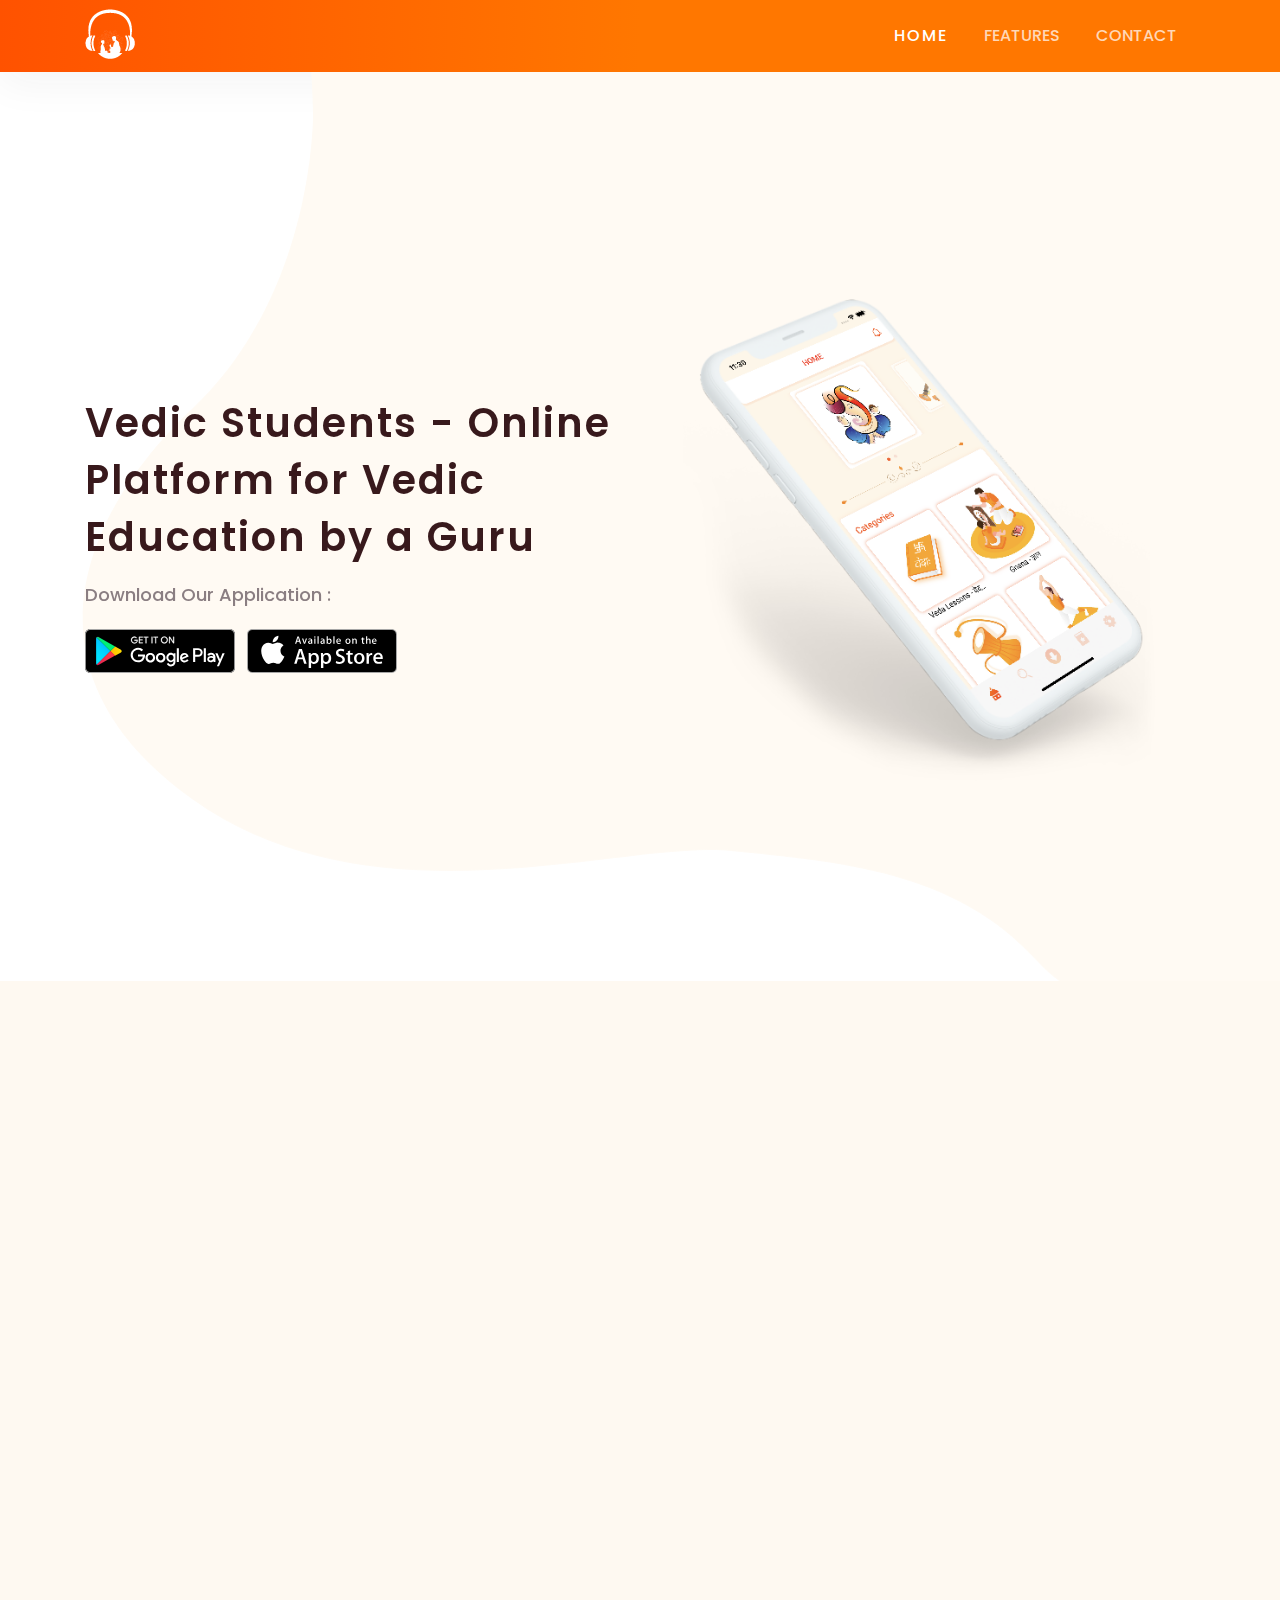
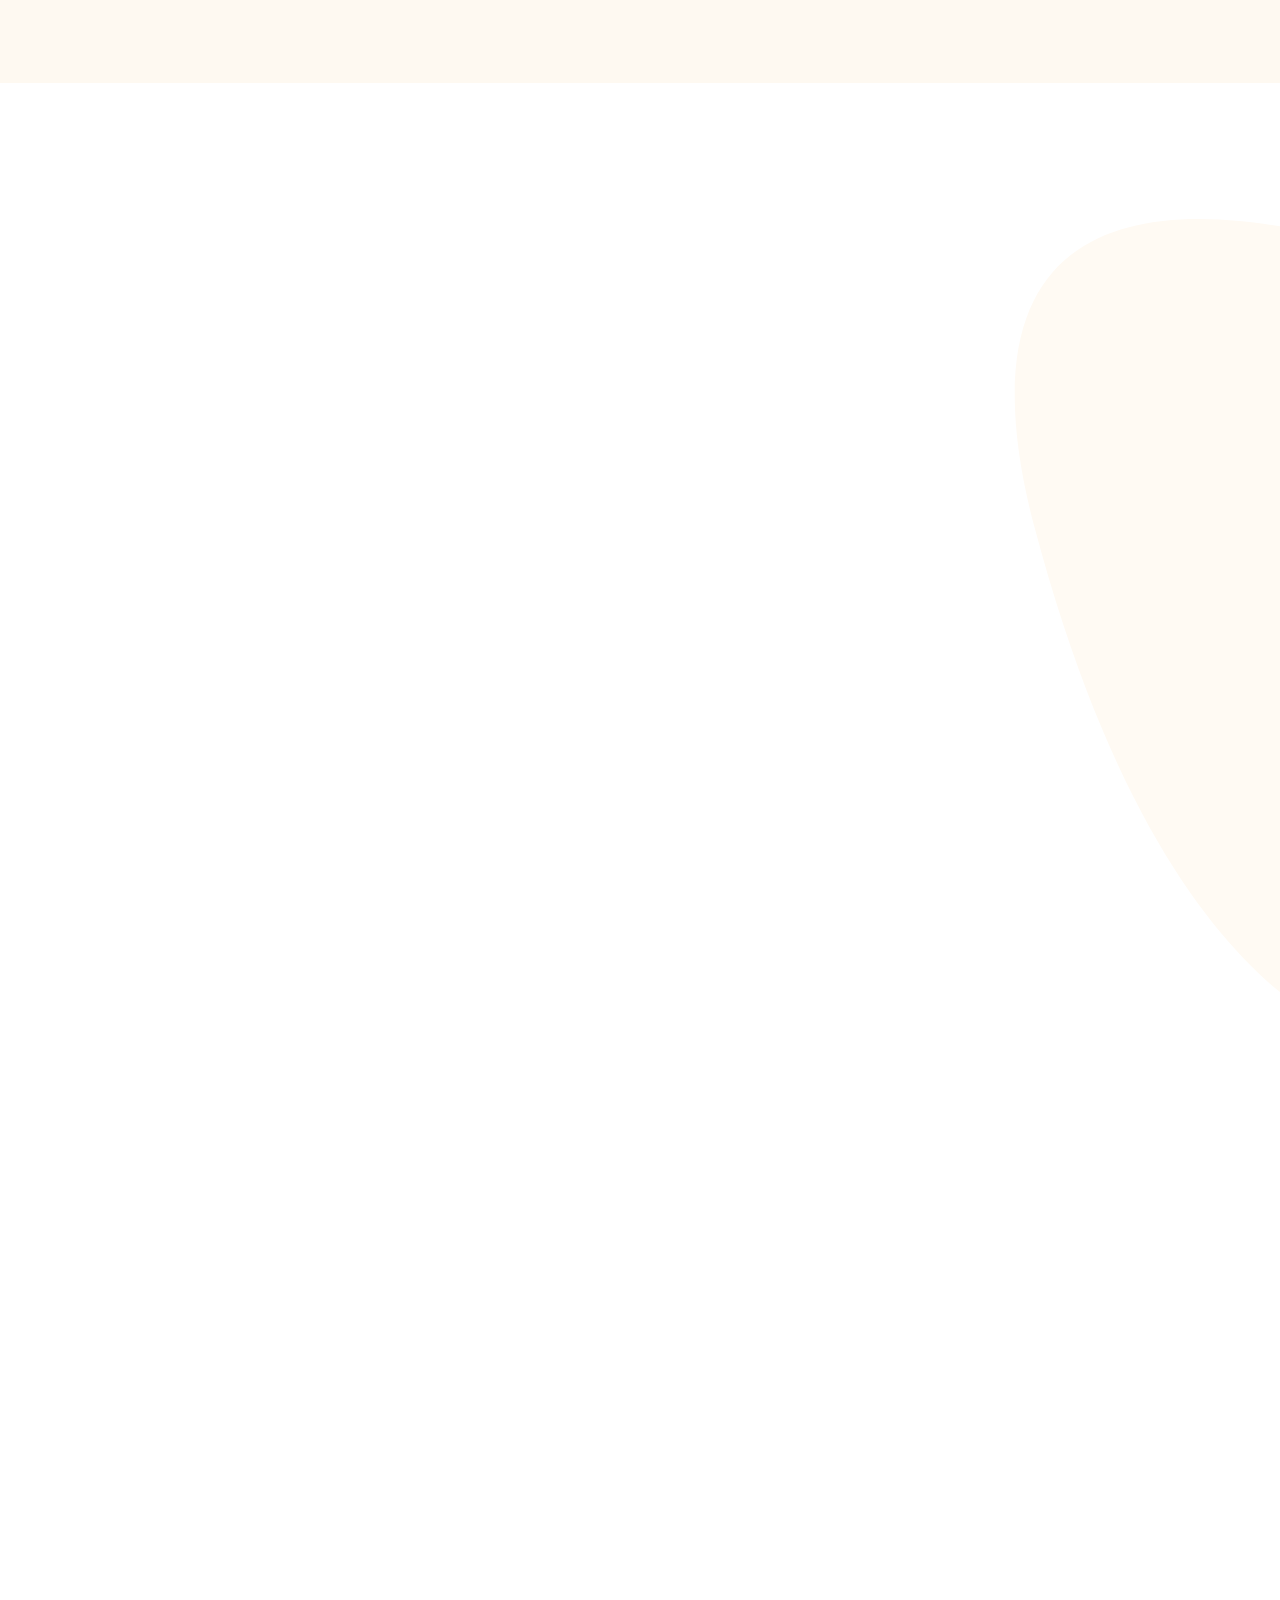
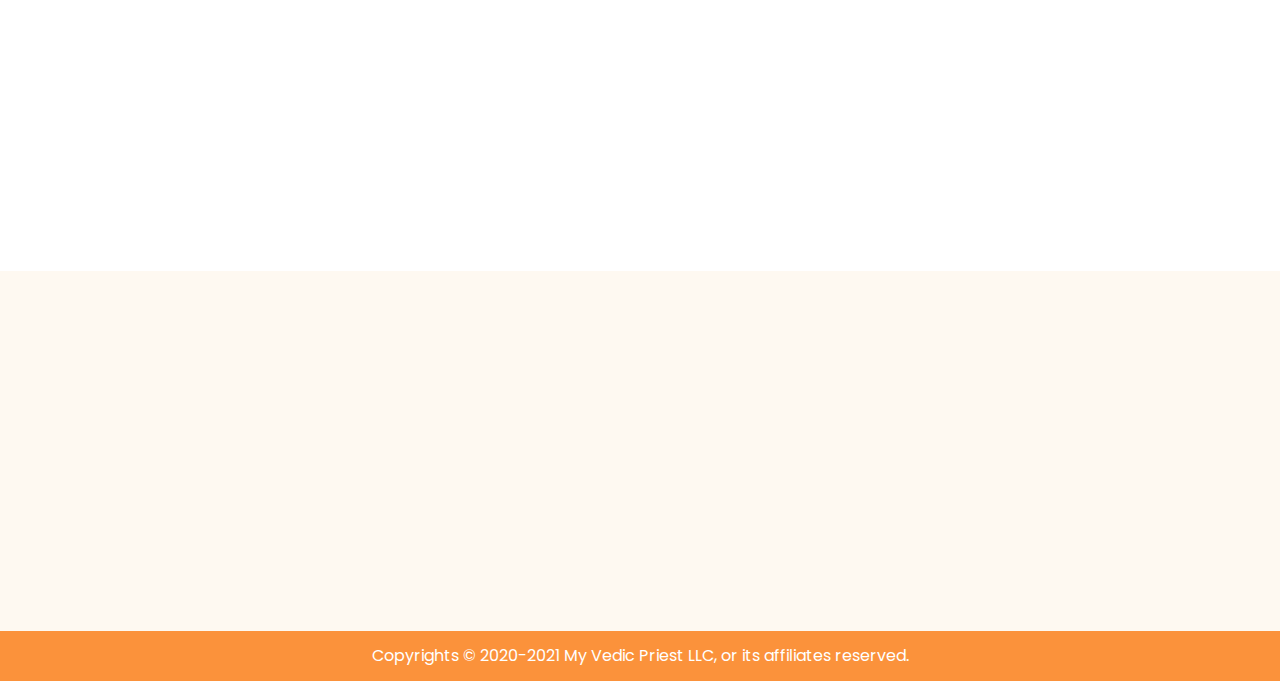
<file: index.html>
<!DOCTYPE html>
<html>
<head>

    <!-- Required meta tags -->
    <meta charset="utf-8">
    <meta name="viewport" content="width=device-width, initial-scale=1, shrink-to-fit=no">

    <link rel="preconnect" href="https://fonts.gstatic.com">
    <link href="https://fonts.googleapis.com/css2?family=Poppins:wght@200;300;400;500;700;800&display=swap" rel="stylesheet">

    <!-- Bootstrap CSS -->
    <link rel="stylesheet" href="assets/css/bootstrap.min.css">
    
    <!-- owl slider -->
    <link rel="stylesheet" href="https://cdnjs.cloudflare.com/ajax/libs/OwlCarousel2/2.3.4/assets/owl.carousel.min.css" integrity="sha512-tS3S5qG0BlhnQROyJXvNjeEM4UpMXHrQfTGmbQ1gKmelCxlSEBUaxhRBj/EFTzpbP4RVSrpEikbmdJobCvhE3g==" crossorigin="anonymous" />
    <link rel="stylesheet" href="https://cdnjs.cloudflare.com/ajax/libs/OwlCarousel2/2.3.4/assets/owl.theme.default.min.css" integrity="sha512-sMXtMNL1zRzolHYKEujM2AqCLUR9F2C4/05cdbxjjLSRvMQIciEPCQZo++nk7go3BtSuK9kfa/s+a4f4i5pLkw==" crossorigin="anonymous"
    />

    <!-- font awesome link -->
    <link rel="stylesheet" href="assets/css/font-awesome.min.css">
    <link rel="stylesheet" href="https://cdnjs.cloudflare.com/ajax/libs/font-awesome/4.7.0/css/font-awesome.min.css">

    <!-- slick slider css -->
    <link rel="stylesheet" href="assets/css/slick.css">

    <!-- Aos Animation -->
    <link href="https://unpkg.com/aos@2.3.1/dist/aos.css" rel="stylesheet">
    <link rel="stylesheet" href="assets/css/border-div-animation.css">
    
    <!-- custom css -->
    <link rel="stylesheet" href="assets/css/style.css">
    <link rel="stylesheet" href="assets/css/media.css">
   
    <link rel="icon" href="assets/images/logo.png" type="image/x-icon" />

	<title>Vedic Students - Online platform for Vedic Education by a Guru</title>

</head>
<body >


    <header class="theme_header">
        <div class="container">
            <nav class="navbar navbar-expand-lg navbar-light" id="mainNav">
                <button data-toggle="collapse-side" data-target=".side-collapse" data-target-2=".side-collapse-container" class="navbar-toggle pull-left" id="menu_trigger">
                    <div id="pencet">
                        <span></span>
                        <span></span>
                        <span></span>
                      </div>
                </button>
                <div class="logo-transferent">
                    <a class="navbar-brand" href="#"><img src="assets/images/logoh.png" class="img-fluid" alt="Ship SG2d Logo png"></a>
                </div>

                <div class="navbar-inverse side-collapse in ml-auto" id="menu-bar">
                   <ul class="navbar-nav ml-auto">
                        <li class="nav-item" onclick="closeSideBar()">
                            <a class="nav-link active" href="#home">Home <span class="sr-only">(current)</span></a>
                        </li>
                        <li class="nav-item" onclick="closeSideBar()">
                            <a class="nav-link" href="#feasc">Features</a>
                        </li>
                        <li class="nav-item" onclick="closeSideBar()">
                            <a class="nav-link" href="#contactsc">Contact</a>
                        </li>
                        <!-- <li class="nav-item">
                            <a class="nav-link" href="#subs">Subscribe</a>
                        </li> -->
                    </ul>
                </div>
                <!-- <a href="log-in-page.html" class="thme_btn withicon btn"> <span><img src="assets/images/logo-icon-btn.png" alt=""></span> <span class="btn_text"> Login </span></a> -->
            </nav>
        </div>
    </header>


        <div class="main">
            <section class="student-header-c" id="home">
                <!-- shape image -->
                <div class="shap-1-image-d">        
                    <div class="container">
                        <div class="row">
                            <div class="col-lg-6 col-mg-12 col-sm-12 order-lg-1 order-2">
                               <div class="student-header-c-details" data-aos="fade-right">
                                    <h1>Vedic Students - Online <br>
                                        Platform for Vedic  <br>
                                        Education by a Guru
                                    </h1>
                                    <!-- <a href="log-in-page.html" class="thme_btn thme_btn_get withicon btn"> <span class="btn_text"> GET STARTED </span></a> -->
                                    
                                    <!-- <div class="play-app-btn">
                                        <div class="play-butn black_bgg">
                                            <a href="#" class="play"> <span class="btn_text"><img src="assets/images/playstore.png" alt=""></span>Play store</a>
                                        </div>
                                        <div class="appp-butn black_bgg">
                                            <a href="#" class="appp"> <span class="btn_text"><img src="assets/images/app-store (1).png" alt=""></span>App store</a>
                                        </div>
                                    </div> -->

                                    <p>Download Our Application :</p>

                                    <div class="appp-play-bn">
                                        <a href=""><img src="assets/images/google-2.svg" alt=""></a>
                                        <a href=""><img src="assets/images/aivalable-on-the-app-store-2.svg" alt=""></a>
                                    </div>


                                </div>   
                            </div>
                            <div class="col-lg-6 col-mg-12 col-sm-12 order-1 order-lg-1">
                                <div class="student-header-c-image" data-aos="fade-left" >
                                    <img src="assets/images/123.png" alt="">
                                </div>
                             </div>
                        </div>
                    </div>
                </div>    
            </section>

            <!-- <section class="our-features-bg" id="featuresscrool">
                <div class="shap-2-image-d">
                 <div class="container">
                    <div class="our-features-title text-center">
                        <h1 data-aos="fade-up"
                        data-aos-anchor-placement="top-bottom"><span>Our</span> Features</h1>
                        <p data-aos="fade-up"
                        data-aos-anchor-placement="top-bottom">Lorem ipsum dolor sit amet consectetur, adipisicing elit. Vel ullam esse earum temporibus natus fuga. <br>
                            Lorem ipsum dolor sit amet consectetur adipisicing elit.
                        </p>
                    </div>
                    <div class="row">
                        <div class="col-lg-4 col-md-6 col-sm-12" data-aos="fade-up"
                        data-aos-anchor-placement="top-bottom">
                            <div class="featured-card geeks">
                                <div class="img-div-fea">
                                    <img src="assets/images/play.png" alt="">
                                    <h4>Play your Favourite</h4>
                                    <p>Listen to the songs you love,
                                        and discover new music.</p>
                                </div>
                            </div>
                        </div>
                        <div class="col-lg-4 col-md-6 col-sm-12" data-aos="fade-up"
                        data-aos-anchor-placement="top-bottom">
                            <div class="featured-card geeks">
                                <div class="img-div-fea">
                                    <img src="assets/images/Group 11919.png" alt="">
                                    <h4>Playlists made easy</h4>
                                    <p>We'll help you make
                                        playlists.</p>
                                </div>
                            </div>
                        </div>
                        <div class="col-lg-4 col-md-6 col-sm-12" data-aos="fade-up"
                        data-aos-anchor-placement="top-bottom">
                            <div class="featured-card geeks">
                                <div class="img-div-fea">
                                    <img src="assets/images/Group 11921.png" alt="">
                                    <h4>Make it yours</h4>
                                    <p>Tell us what you like, and we'll
                                        recommend music for you.</p>
                                </div>
                            </div>
                        </div>
                        <div class="col-lg-4 col-md-6 col-sm-12" data-aos="fade-up"
                        data-aos-anchor-placement="top-bottom">
                            <div class="featured-card geeks">
                                <div class="img-div-fea">
                                    <img src="assets/images/play.png" alt="">
                                    <h4>Play your Favourite</h4>
                                    <p>Listen to the songs you love,
                                        and discover new music.</p>
                                </div>
                            </div>
                        </div>
                        <div class="col-lg-4 col-md-6 col-sm-12" data-aos="fade-up"
                        data-aos-anchor-placement="top-bottom">
                            <div class="featured-card geeks">
                                <div class="img-div-fea">
                                    <img src="assets/images/Group 11919.png" alt="">
                                    <h4>Playlists made easy</h4>
                                    <p>We'll help you make
                                        playlists.</p>
                                </div>
                            </div>
                        </div>
                        <div class="col-lg-4 col-md-6 col-sm-12" data-aos="fade-up"
                        data-aos-anchor-placement="top-bottom">
                            <div class="featured-card geeks">
                                <div class="img-div-fea">
                                    <img src="assets/images/Group 11921.png" alt="">
                                    <h4>Make it yours</h4>
                                    <p>Tell us what you like, and we'll
                                        recommend music for you.</p>
                                </div>
                            </div>
                        </div>
                    </div>
                 </div>
                </div>
            </section> -->

            <section class="enjoy-audio" id="feasc">
                <div class="container">
                    <div class="row">
                        <div class="col-lg-6 col-md-12 col-sm-12">
                            <div class="enjoy-audio-image" data-aos="fade-up"
                            data-aos-anchor-placement="top-bottom">
                                <img src="assets/images/two.png" alt="">
                            </div>
                        </div>
                        <div class="col-lg-6 col-md-12 col-sm-12">
                            <div class="enjoy-audio-details">
                                <h1 data-aos="fade-up"
                                data-aos-anchor-placement="top-bottom"><span>Enjoy audio with </span>powerful tools</h1>
                                <div class="enjoy-audio-box" data-aos="fade-up"
                                data-aos-anchor-placement="top-bottom">
                                    <span>
                                        <img src="assets/images/right-text.png" alt="">
                                    </span>
                                    <p>On Vedic Students, you can stream or download your favorite songs to listen to them anywhere and anytime! Enjoy music without wifi and Internet connection.</p>
                                </div>
                                

                                <div class="enjoy-audio-box" data-aos="fade-up"
                                data-aos-anchor-placement="top-bottom">
                                    <span>
                                        <img src="assets/images/right-text.png" alt="">
                                    </span>
                                    <p>Create your own playlist and add respective music in it for the easiet way to search and play all musics in a sequence.</p>
                                </div>
                                <div class="enjoy-audio-box" data-aos="fade-up"
                                data-aos-anchor-placement="top-bottom">
                                    <span>
                                        <img src="assets/images/right-text.png" alt="">
                                    </span>
                                    <p>When you feel bored at that time you can stops playing music and it will begin playing from the last stopped point when you again start enjoying the same music.</p>
                                </div>
                                <div class="enjoy-audio-box" data-aos="fade-up"
                                data-aos-anchor-placement="top-bottom">
                                    <span>
                                        <img src="assets/images/right-text.png" alt="">
                                    </span>
                                    <p>Click on view album to get all amazing musics related to that album.</p>
                                </div>
                                
                            </div>
                        </div>
                    </div>
                </div>
             </section>

            <section class="simple-and-beautiful">
                <div class="shap-3-image-d">
                    <div class="container">
                        <div class="si-a-bea-title text-center">
                            <h1 data-aos="fade-up"
                            data-aos-anchor-placement="top-bottom"><span>Simple & Beautiful</span> Features </h1>
                        </div>
                        <div class="row">
                            <div class="col-12" data-aos="fade-up"
                            data-aos-anchor-placement="top-bottom">
                                <div class="sim-and-bea-sli">
                                    <section class="regular slider">
                                        <div>
                                            <img src="assets/images/home-s.png">
                                        </div>
                                        <div>
                                            <img src="assets/images/home-p.png">
                                        </div>
                                        <div>
                                            <img src="assets/images/catagories-p.png">
                                        </div>
                                        <div>
                                            <img src="assets/images/downloads-play.png">
                                        </div>
                                        <div>
                                            <img src="assets/images/create-play-list.png">
                                        </div>
                                        <div>
                                            <img src="assets/images/home-setting.png">
                                        </div>
                                        <div>
                                            <img src="assets/images/recently-added.png">
                                        </div>
                                    </section>
                                </div>  
                            </div>
                        </div>
                    </div>
                </div>
            </section>

            <!-- <section class="center-slider-review">
                <div class="shap-4-image-d">
                    <div class="container">
                        <div class="row">
                            <div class="col-12"> 
                                <div class="slider-bg-div slider">
                                    <div class="imang-div-1 text-center">
                                        <img data-aos="fade-up"
                                        data-aos-anchor-placement="top-bottom" src="assets/images/pexels-italo-melo-2379004.png" alt="">
                                        <h5 data-aos="fade-up"
                                        data-aos-anchor-placement="top-bottom">John Doe</h5>
                                        <h6 data-aos="fade-up"
                                        data-aos-anchor-placement="top-bottom">Goa, India</h6>
                                        <div class="star-div-c text-center" data-aos="fade-up"
                                        data-aos-anchor-placement="top-bottom">
                                            <img src="assets/images/Group 10520.png" alt="">
                                            <img src="assets/images/Group 10520.png" alt="">
                                            <img src="assets/images/Group 10520.png" alt="">
                                            <img src="assets/images/Group 10520.png" alt="">
                                            <img src="assets/images/Group 10524.png" alt="">
                                        </div>
                                        <p data-aos="fade-up"
                                        data-aos-anchor-placement="top-bottom">Lorem ipsum dolor sit amet, consectetur adipisicing elit. Temporibus commodi, <br>
                                            voluptate quaerat iure quidem expedita eos a blanditiis sint modi est <br>
                                            error veniam facere eum at doloribus amet, nobis ut.</p>
                                    </div>
                                </div>
                            </div>
                        </div>
                    </div>
                </div>
            </section> -->

            <!-- <section class="unlock-app" id="pricingsc">
                <div class="container">
                    <div class="row">
                        <div class="col-lg-8 offset-lg-2">
                            <div class="unlock-app-title text-center">
                                <h1 data-aos="fade-up"
                                data-aos-anchor-placement="top-bottom"><span>Unlock</span>  Full Power of App</h1>
                                <p data-aos="fade-up"
                                data-aos-anchor-placement="top-bottom">Lorem ipsum dolor sit amet consectetur adipisicing elit. Distinctio imus sit providolorum, magnam tempore suscipit ipsa.</p>
                            </div>
                            <div class="row">
                                <div class="col-lg-6 col-md-6 col-sm-12">
                                    <div class="unlock-app-card text-center" data-aos="fade-up"
                                    data-aos-anchor-placement="top-bottom">
                                        <img src="assets/images/monthly-card.png" alt="">
                                        <h5>Monthly</h5>
                                        <h3>$ <span>9.99</span></h3>
                                        <hr>
                                        <p>Download & Listen Without Internet</p>
                                        <hr>
                                        <p>Add free Streaming</p>
                                        <hr>
                                        <p>Highest Quality Audio</p>
                                        <hr>
                                    </div>
                                </div>
                                <div class="col-lg-6 col-md-6 col-sm-12">
                                    <div class="unlock-app-card text-center" data-aos="fade-up"
                                    data-aos-anchor-placement="top-bottom">
                                        <img src="assets/images/yearly-card.png" alt="">
                                        <h5>Yearly</h5>
                                        <h3>$ <span>59.99</span></h3>
                                        <hr>
                                        <p>Download & Listen Without Internet</p>
                                        <hr>
                                        <p>Add free Streaming</p>
                                        <hr>
                                        <p>Highest Quality Audio</p>
                                        <hr>
                                    </div>
                                </div>
                            </div>
                        </div>
                    </div>
                </div>
            </section> -->

            <section class="contact-us-div" id="contactsc">
                <div class="container">
                    <div class="row">
                        <div class="col-12">
                            <div data-aos="fade-up"
                            data-aos-anchor-placement="top-bottom" class="contact-us-div-wrapper">
                                <div class="contact-us-div-title text-center">
                                    <h1 data-aos="fade-up"
                                    data-aos-anchor-placement="top-bottom"><span>Contact</span>  Our Team</h1>
                                </div>
                                <div data-aos="fade-up"
                                data-aos-anchor-placement="top-bottom" class="form-group">
                                    <label for="formGroupExampleInput">Name*</label>
                                    <input type="text" class="form-control" id="formGroupExampleInput" placeholder="Enter Your name">
                                </div>
                                <div data-aos="fade-up"
                                data-aos-anchor-placement="top-bottom" class="form-group">
                                    <label for="formGroupExampleInput">Email*</label>
                                    <input type="text" class="form-control" id="formGroupExampleInput" placeholder="Enter Your email">
                                </div>
                                <div data-aos="fade-up"
                                data-aos-anchor-placement="top-bottom" class="form-group">
                                    <label for="exampleFormControlTextarea1">How can we help?</label>
                                    <textarea class="form-control" id="exampleFormControlTextarea1" rows="7" placeholder="Message" style="margin-top: 0px; margin-bottom: 0px; height: 122px;"></textarea>
                                </div>
                                <div data-aos="fade-up"
                                data-aos-anchor-placement="top-bottom" class="su-btn text-center">
                                    <a href="log-in-page.html" class="thme_btn withicon btn"> <span class="btn_text"> Submit </span></a>
                                </div>
                            </div>
                        </div>
                    </div>
                </div>
            </section>            

            <!-- <section class="subscribe-to-get-bg" id="subs">
                <div class="container">
                    <div class="row">
                        <div class="col-lg-8 offset-lg-2">
                            <div class="row">
                                <div class="col-12">
                                    <div class="subscribe-area text-center">
                                        <h1 data-aos="fade-up"
                                        data-aos-anchor-placement="top-bottom"><span>Subscribe</span>  to get updates</h1>
                                        <p data-aos="fade-up"
                                        data-aos-anchor-placement="top-bottom">By subscribing you will get newsleter, promotions adipisicing elit. Architecto beatae,
                                            asperiores tempore repudiandae saepe aspernatur unde voluptate sapiente quia ex.</p>
                                        <div class="mb-3" data-aos="fade-up"
                                        data-aos-anchor-placement="top-bottom">
                                            <input type="text" id="disabledTextInput" class="form-control" placeholder="Email*">
                                        </div>
                                        <div class="sub-btn" data-aos="fade-up"
                                        data-aos-anchor-placement="top-bottom">
                                            <a href="log-in-page.html" class="thme_btn_sub withicon btn"> <span class="btn_text"> Subscribe </span></a>
                                        </div>
                                    </div>
                                </div>
                            </div>
                        </div>
                    </div>
                </div>
            </section> -->
        </div>

        <footer class="audio-footer">
            <div class="container">
                <div class="row">
                    <div class="col-lg-4 col-md-6 col-sm-12" data-aos="fade-up"
                    data-aos-anchor-placement="top-bottom">
                        <div class="logo-s-text">
                            <img src="assets/images/logo.png" alt="">
                            <p>Music is a part of every known society, past and present, and is common to all human cultures across the globe.</p>
                            <div class="social-c-d">
                                <a href=""><img src="assets/images/google.png" alt=""></a>
                                <a href=""><img src="assets/images/facebook.png" alt=""></a>
                                <a href=""><img src="assets/images/twitter.png" alt=""></a>
                            </div>
                        </div>
                    </div>
                    <div class="col-lg-2 col-md-6 col-sm-12" data-aos="fade-up"
                    data-aos-anchor-placement="top-bottom">
                        <div class="useful-link-d">
                            <h5>USEFUL LINKS</h5>
                            <a href="#"><p>Home</p></a>
                            <a href="#feasc"><p>Features</p></a>
                            <a href="#contactsc"><p>Contact</p></a>
                            <!-- <a href="#subs"><p>Subscribe</p></a> -->
                            <a href="about-us.html"><p>About Us</p></a>
                        </div>
                    </div>
                    <div class="col-lg-4 col-md-6 col-sm-12" data-aos="fade-up"
                    data-aos-anchor-placement="top-bottom">
                        <div class="get-link-d">
                            <h5>Get Help</h5>
                            
                            <a href="faq-page.html"><p>FAQ</p></a>
                            <a href="privacy-policy.html"><p>Privacy Policy</p></a>
                            <a href="term-of-use.html"><p>Terms Of Use</p></a>
                            <a href="code-conduct.html"><p>Code Of Conduct</p></a>
                        </div>
                    </div>
                    <div class="col-lg-2 col-md-6 col-sm-12" data-aos="fade-up"
                    data-aos-anchor-placement="top-bottom">
                        <div class="download-app">  
                            <h5>DOWNLOAD</h5>
                            <div class="appp-play-bn">
                                <a href=""><img src="assets/images/google-2.svg" alt=""></a>
                                <br>
                                <a href=""><img src="assets/images/aivalable-on-the-app-store-2.svg" alt=""></a>
                            </div>
                        </div>
                    </div>                    
                </div>
            </div>
        </footer>
        <div class="copy-right-trxt text-center">
            <p>Copyrights © 2020-2021 My Vedic Priest LLC, or its affiliates reserved.</p>
        </div>





    <script src="https://unpkg.com/aos@2.3.1/dist/aos.js"></script>
    <script src="assets/js/jquery-3.5.1.slim.min.js"></script>
    <script src="assets/js/bootstrap.bundle.min.js"></script>
    <script src="https://cdnjs.cloudflare.com/ajax/libs/OwlCarousel2/2.3.4/owl.carousel.min.js" integrity="sha512-bPs7Ae6pVvhOSiIcyUClR7/q2OAsRiovw4vAkX+zJbw3ShAeeqezq50RIIcIURq7Oa20rW2n2q+fyXBNcU9lrw==" crossorigin="anonymous"></script>
    <script src="assets/js/slick.js"></script>

    <script>

const clickx = document.getElementById('pencet');

clickx.addEventListener('click', function() {
    clickx.classList.toggle('Diam');
});



        function myFunction() {
          var x = document.getElementById("myTopnav");
          if (x.className === "topnav") {
            x.className += " responsive";
          } else {
            x.className = "topnav";
          }
        }

        $(document).ready(function() {
            var sideslider = $('[data-toggle=collapse-side]');
            var sel = sideslider.attr('data-target');
            var sel2 = sideslider.attr('data-target-2');
            sideslider.click(function(event) {
                $(sel).toggleClass('in');
                $(sel2).toggleClass('out');
            });


            var sections = $('section')
                , nav = $('.navbar-inverse')
                , nav_height = nav.outerHeight();

            $(window).on('scroll', function () {
                var cur_pos = $(this).scrollTop();
                
                sections.each(function() {
                    var top = $(this).offset().top - nav_height,
                        bottom = top + $(this).outerHeight();
                    
                    if (cur_pos >= top && cur_pos <= bottom) {
                        nav.find('ul li a').removeClass('active');
                        sections.removeClass('active');
                        
                        $(this).addClass('active');
                        nav.find('a[href="#'+$(this).attr('id')+'"]').addClass('active');
                    }
                });
            });
        });



    $(".regular").slick({
        dots: false,
        centerMode: true,
        infinite: true,
        slidesToShow: 3,
        slidesToScroll: 1,
        infinite: true,
        prevArrow: '<span><i class="fa fa-angle-left fa-4x" aria-hidden="true"></i></span>',
        nextArrow: '<span><i class="fa fa-angle-right fa-4x" aria-hidden="true"></i></span>',
        responsive: [
            {
                breakpoint: 768,
                settings: {
                    arrows: false,
                    centerMode: true,
                    centerPadding: '40px',
                    slidesToShow: 3
                }
            },
            {
            breakpoint: 525,
                settings: {
                    arrows: false,
                    centerMode: true,
                    centerPadding: '30px',
                    slidesToShow: 1
                }
            },
            {
            breakpoint: 480,
                settings: {
                    arrows: false,
                    centerMode: true,
                    centerPadding: '20px',
                    slidesToShow: 1
                }
            }
        ]
      });

      AOS.init({
    duration: 1200,
    })


    $(document).ready(function(){
		  $('.navbar-nav li a').click(function(){
		    $('a').removeClass("active");
		    $(this).addClass("active");
		});
		});

        const sections = document.querySelectorAll(".navbar");

    //      $("#menu-toggle").click(function(e) {
    //     e.preventDefault();
    //     $("#wrapper").toggleClass("toggled");
    // });

    </script>

    <script>
        var nav = document.getElementById('#menu-bar'),
    body = document.body;

nav.addEventListener('click', function(e) {
    body.className = body.className? '.main' : 'nav-item';
    e.preventDefault();
});
function closeSideBar()
{
    $('#menu-bar').addClass('in')
    clickx.classList.toggle('Diam');
    $("#menu-bar").collapse('hide');
}
$('.navbar-nav li').click(function(){
            $("#menu-bar").collapse('hide');
        });

        

    </script>



</body>
</html>
</file>
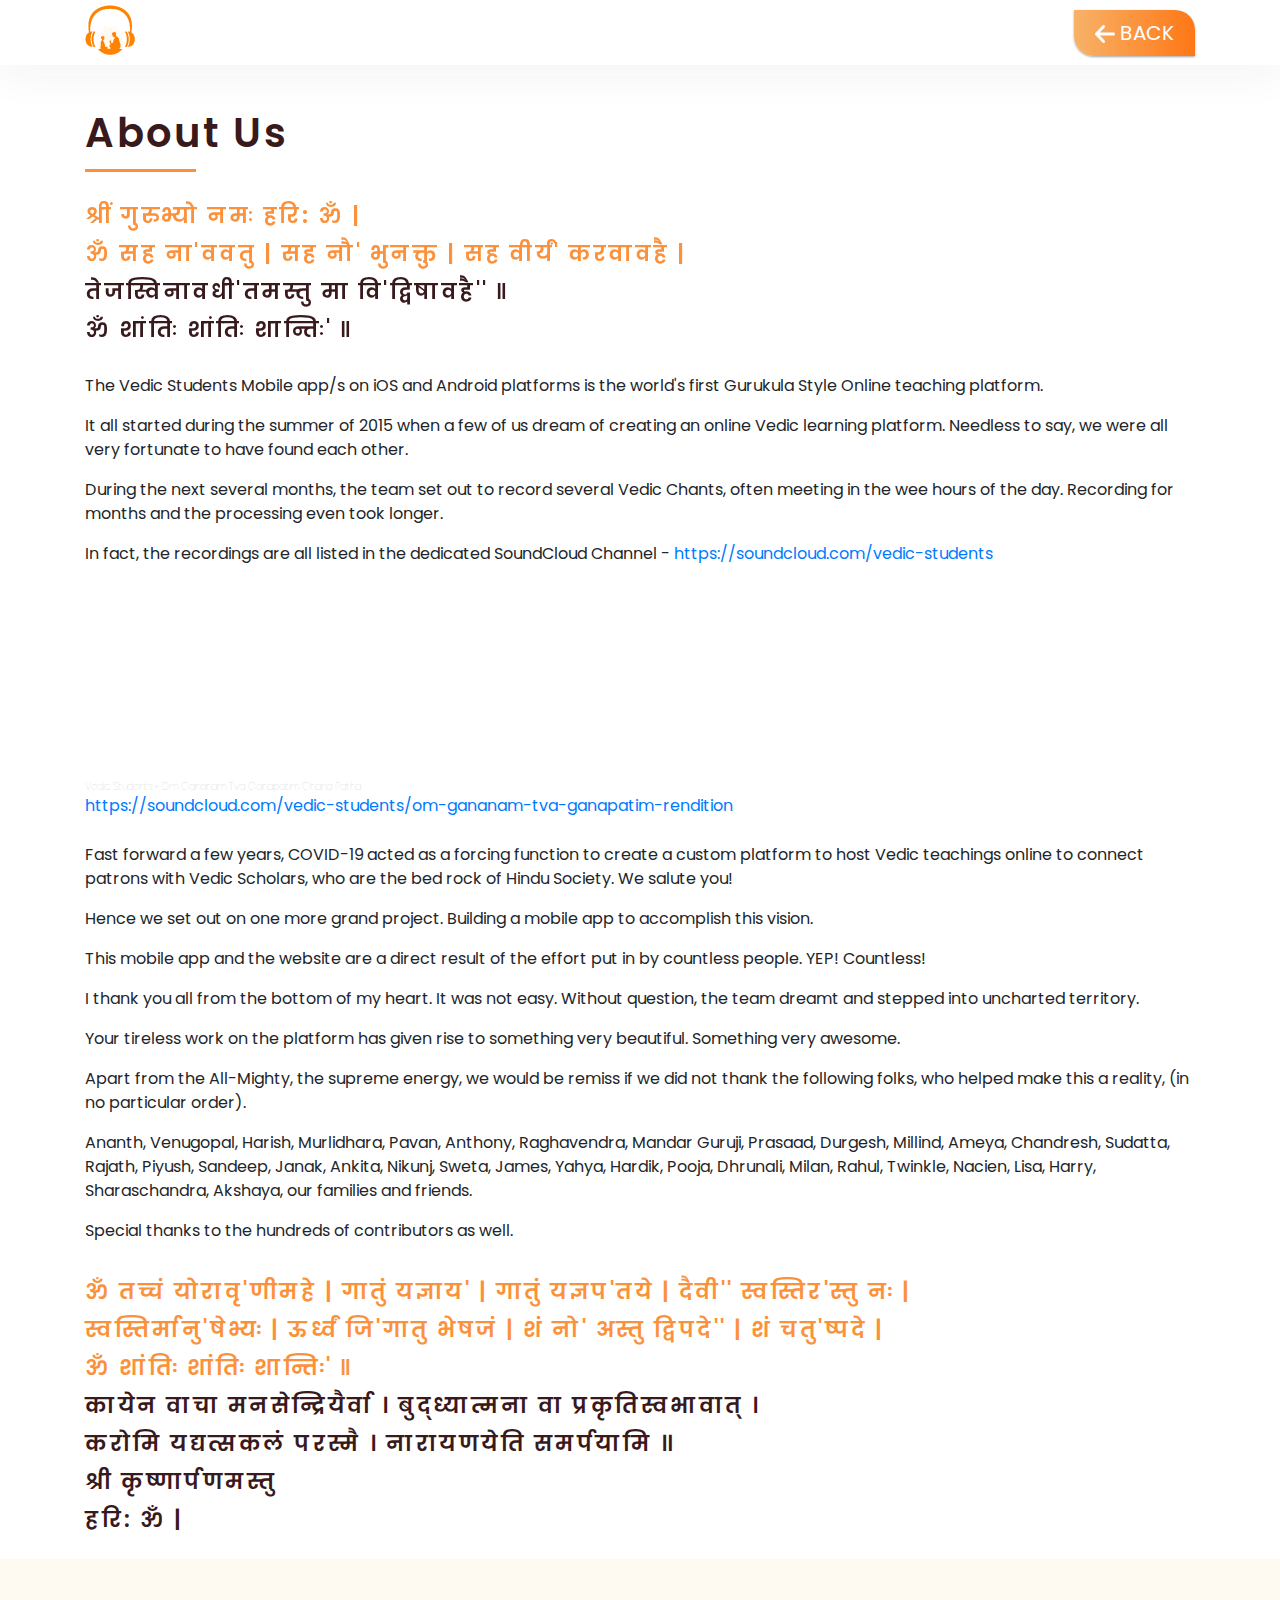
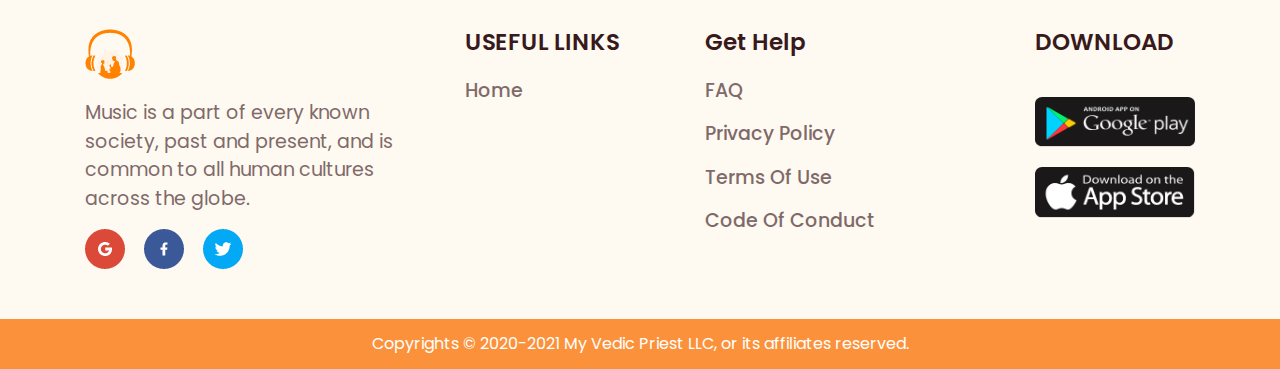
<file: about-us.html>
<!DOCTYPE html>
<html lang="en">
<head>

       <!-- Required meta tags -->
       <meta charset="utf-8">
       <meta name="viewport" content="width=device-width, initial-scale=1, shrink-to-fit=no">
   
       <link rel="preconnect" href="https://fonts.gstatic.com">
       <link href="https://fonts.googleapis.com/css2?family=Poppins:wght@200;300;400;500;700;800&display=swap" rel="stylesheet">
   
       <!-- Bootstrap CSS -->
       <link rel="stylesheet" href="assets/css/bootstrap.min.css">
       
       <!-- owl slider -->
       <link rel="stylesheet" href="https://cdnjs.cloudflare.com/ajax/libs/OwlCarousel2/2.3.4/assets/owl.carousel.min.css" integrity="sha512-tS3S5qG0BlhnQROyJXvNjeEM4UpMXHrQfTGmbQ1gKmelCxlSEBUaxhRBj/EFTzpbP4RVSrpEikbmdJobCvhE3g==" crossorigin="anonymous" />
       <link rel="stylesheet" href="https://cdnjs.cloudflare.com/ajax/libs/OwlCarousel2/2.3.4/assets/owl.theme.default.min.css" integrity="sha512-sMXtMNL1zRzolHYKEujM2AqCLUR9F2C4/05cdbxjjLSRvMQIciEPCQZo++nk7go3BtSuK9kfa/s+a4f4i5pLkw==" crossorigin="anonymous"
       />
   
       <!-- font awesome link -->
       <link rel="stylesheet" href="assets/css/font-awesome.min.css">
       <link rel="stylesheet" href="https://cdnjs.cloudflare.com/ajax/libs/font-awesome/4.7.0/css/font-awesome.min.css">
   
       <!-- slick slider css -->
       <link rel="stylesheet" href="assets/css/slick.css">
   
       <!-- Aos Animation -->
       <link href="https://unpkg.com/aos@2.3.1/dist/aos.css" rel="stylesheet">
       <link rel="stylesheet" href="assets/css/border-div-animation.css">
       
       <!-- custom css -->
       <link rel="stylesheet" href="assets/css/style.css">
       <link rel="stylesheet" href="assets/css/media.css">
      
       <link rel="icon" href="assets/images/logo.png" type="image/x-icon" />
   
       <title>Vedic Students</title>

</head>
<body>

    <header class=" faq-header">
        <div class="container">
            <nav class="navbar navbar-expand-lg navbar-light">
                <button data-toggle="collapse-side" data-target=".side-collapse" data-target-2=".side-collapse-container" class="navbar-toggle pull-left" id="menu_trigger">
                    <div id="pencet">
                        <span></span>
                        <span></span>
                        <span></span>
                      </div>
                </button>
                <div class="logo-transferent">
                    <a class="navbar-brand" href="index.html"><img src="assets/images/logo.png" class="img-fluid" alt="Ship SG2d Logo png"></a>
                </div>

                <div class="navbar-inverse side-collapse in ml-auto">
                    <ul class="navbar-nav ml-auto">
                        <li class="nav-item active">
                            <a class="nav-link" href="#"> <span class="sr-only">(current)</span></a>
                        </li>
                        <li class="nav-item">
                            <a class="nav-link" href="#featuresscrool"></a>
                        </li>
                        <li class="nav-item">
                            <a class="nav-link" href="#pricingsc"></a>
                        </li>
                        <li class="nav-item">
                            <a class="nav-link" href="#contactsc"></a>
                        </li>
                    </ul>

                </div>
                <a href="index.html" class="thme_btn withicon btn"><span><img src="assets/images/back-header.png" alt=""></span> <span class="btn_text"> Back </span></a>
            </nav>
        </div>
    </header>

    <section class="main-fast">
        <div class="container">
            <div class="row">
                <div class="col-12">
                    <div class="main-fast-a-title">
                        <h1>About Us</h1>
                    </div>
                    <div class="main-fast-details">
                        <h1 data-aos="fade-up" data-aos-anchor-placement="top-bottom" class="aos-init aos-animate"><span>श्रीं गुरुभ्यो नमः  हरि: ॐ | <br>
                            ॐ सह ना'ववतु | सह नौ' भुनक्तु | सह वीर्यं' करवावहै | <br></span>तेजस्विनावधी'तमस्तु मा वि'द्विषावहै'' ‖ <br>
                            ॐ शांतिः शांतिः शान्तिः' ‖
                        </h1>
                    </div>
                    <div class="p-details-class">
                        <p>The Vedic Students Mobile app/s on iOS and Android platforms is the world's first Gurukula Style Online teaching platform.</p>
                        <p>It all started during the summer of 2015 when a few of us dream of creating an online Vedic learning platform. Needless to say, we were all very fortunate to have found each other.</p>
                        <p>During the next several months, the team set out to record several Vedic Chants, often meeting in the wee hours of the day. Recording for months and the processing even took longer.</p>
                        <p>In fact, the recordings are all listed in the dedicated SoundCloud Channel - <a href="https://soundcloud.com/vedic-students ">https://soundcloud.com/vedic-students</a></p>
                    </div>
                    <br>
                    <div>
                        <iframe width="100%" height="166" scrolling="no" frameborder="no" allow="autoplay" src="https://w.soundcloud.com/player/?url=https%3A//api.soundcloud.com/tracks/279028963&color=%23ff5500&auto_play=false&hide_related=false&show_comments=true&show_user=true&show_reposts=false&show_teaser=true"></iframe><div style="font-size: 10px; color: #cccccc;line-break: anywhere;word-break: normal;overflow: hidden;white-space: nowrap;text-overflow: ellipsis; font-family: Interstate,Lucida Grande,Lucida Sans Unicode,Lucida Sans,Garuda,Verdana,Tahoma,sans-serif;font-weight: 100;"><a href="https://soundcloud.com/vedic-students" title="Vedic Students" target="_blank" style="color: #cccccc; text-decoration: none;">Vedic Students</a> · <a href="https://soundcloud.com/vedic-students/om-gananam-tva-ganapatim-rendition" title="Om Gananam Tva Ganapatim Ghana Patha" target="_blank" style="color: #cccccc; text-decoration: none;">Om Gananam Tva Ganapatim Ghana Patha</a></div>
                        <p><a href="https://soundcloud.com/vedic-students/om-gananam-tva-ganapatim-rendition">https://soundcloud.com/vedic-students/om-gananam-tva-ganapatim-rendition</a></p>
                    </div>
                    <div class="p-details-class">
                        <p>Fast forward a few years,  COVID-19 acted as a forcing function to create a custom platform to host Vedic teachings online to connect patrons with Vedic Scholars, who are the bed rock of Hindu Society.  We salute you!</p>
                        <p>Hence we set out on one more grand project. Building a mobile app to accomplish this vision.</p>
                        <p>This mobile app and the website are a direct result of the effort put in by countless people. YEP! Countless!</p>
                        <p>I thank you all from the bottom of my heart. It was not easy. Without question, the team dreamt and stepped into uncharted territory.</p>
                        <p>Your tireless work on the platform has given rise to something very beautiful. Something very awesome.</p>
                        <p>Apart from the All-Mighty, the supreme energy, we would be remiss if we did not thank the following folks, who helped make this a reality, (in no particular order).</p>
                        <p>Ananth, Venugopal, Harish, Murlidhara, Pavan, Anthony, Raghavendra, Mandar Guruji, Prasaad, Durgesh, Millind, Ameya, Chandresh, Sudatta, Rajath, Piyush, Sandeep, Janak, Ankita,   Nikunj, Sweta, James, Yahya, Hardik, Pooja, Dhrunali, Milan, Rahul, Twinkle, Nacien, Lisa, Harry, Sharaschandra, Akshaya, our families and friends.</p>
                        <p>Special thanks to the hundreds of contributors as well.</p>
                    </div>
                    <div class="main-fast-details">
                        <h1>
                            <span> 
                                ॐ तच्चं योरावृ'णीमहे | गातुं यज्ञाय' | गातुं यज्ञप'तये | दैवी'' स्वस्तिर'स्तु नः | <br>
                                स्वस्तिर्मानु'षेभ्यः | ऊर्ध्वं जि'गातु भेषजं | शं नो' अस्तु द्विपदे'' | शं चतु'ष्पदे | <br>
                                ॐ शांतिः शांतिः शान्तिः' ‖ <br>
                            </span>
                            कायेन वाचा मनसेन्द्रियैर्वा । बुद्ध्यात्मना वा प्रकृतिस्वभावात् । <br>
                            करोमि यद्यत्सकलं परस्मै । नारायणयेति समर्पयामि ॥ <br>
                            श्री कृष्णार्पणमस्तु <br>
                            हरि: ॐ |
                        </h1>
                    </div>
                </div>
            </div>
        </div>
    </section>



    <footer class="audio-footer">
        <div class="container">
            <div class="row">
                <div class="col-lg-4 col-md-6 col-sm-12">
                    <div class="logo-s-text">
                        <img src="assets/images/logo.png" alt="">
                        <p>Music is a part of every known society, past and present, and is common to all human cultures across the globe.</p>
                        <div class="social-c-d">
                            <a href=""><img src="assets/images/google.png" alt=""></a>
                            <a href=""><img src="assets/images/facebook.png" alt=""></a>
                            <a href=""><img src="assets/images/twitter.png" alt=""></a>
                        </div>
                    </div>
                </div>
                <div class="col-lg-2 col-md-6 col-sm-12" >
                    <div class="useful-link-d">
                        <h5>USEFUL LINKS</h5>
                        <a href="index.html"><p>Home</p></a>
                    </div>
                </div>
                <div class="col-lg-4 col-md-6 col-sm-12" >
                    <div class="get-link-d">
                        <h5>Get Help</h5>                        
                        <a href="faq-page.html"><p>FAQ</p></a>
                        <a href="privacy-policy.html"><p>Privacy Policy</p></a>
                        <a href="term-of-use.html"><p>Terms Of Use</p></a>
                        <a href="code-conduct.html"><p>Code Of Conduct</p></a>
                    </div>
                </div>
                <div class="col-lg-2 col-md-6 col-sm-12" >
                    <div class="download-app">  
                        <h5>DOWNLOAD</h5>
                        <a href=""><img src="assets/images/google-play.png" alt=""></a>
                        <a href=""><img src="assets/images/app-store.png" alt=""></a>
                    </div>
                </div>                    
            </div>
        </div>
    </footer>
    <div class="copy-right-trxt text-center">
        <p>Copyrights © 2020-2021 My Vedic Priest LLC, or its affiliates reserved.</p>
    </div>


    <script src="https://unpkg.com/aos@2.3.1/dist/aos.js"></script>
    <script src="assets/js/jquery-3.5.1.slim.min.js"></script>
    <script src="assets/js/bootstrap.bundle.min.js"></script>
    <script src="https://cdnjs.cloudflare.com/ajax/libs/OwlCarousel2/2.3.4/owl.carousel.min.js" integrity="sha512-bPs7Ae6pVvhOSiIcyUClR7/q2OAsRiovw4vAkX+zJbw3ShAeeqezq50RIIcIURq7Oa20rW2n2q+fyXBNcU9lrw==" crossorigin="anonymous"></script>
    <script src="assets/js/slick.js"></script>

    <script>
        function myFunction() {
          var x = document.getElementById("myTopnav");
          if (x.className === "topnav") {
            x.className += " responsive";
          } else {
            x.className = "topnav";
          }
        }

        $(document).ready(function() {
            var sideslider = $('[data-toggle=collapse-side]');
            var sel = sideslider.attr('data-target');
            var sel2 = sideslider.attr('data-target-2');
            sideslider.click(function(event) {
                $(sel).toggleClass('in');
                $(sel2).toggleClass('out');
            });


            var sections = $('section')
                , nav = $('.navbar-inverse')
                , nav_height = nav.outerHeight();

            $(window).on('scroll', function () {
                var cur_pos = $(this).scrollTop();
                
                sections.each(function() {
                    var top = $(this).offset().top - nav_height,
                        bottom = top + $(this).outerHeight();
                    
                    if (cur_pos >= top && cur_pos <= bottom) {
                        nav.find('ul li a').removeClass('active');
                        sections.removeClass('active');
                        
                        $(this).addClass('active');
                        nav.find('a[href="#'+$(this).attr('id')+'"]').addClass('active');
                    }
                });
            });

            nav.find('a').on('click', function () {
                var $el = $(this)
                    , id = $el.attr('href');
                
                $('html, body').animate({
                    scrollTop: $(id).offset().top - nav_height + 100
                }, 500);
                
                return false;
            });
        });

    $(".regular").slick({
        dots: false,
        centerMode: true,
        infinite: true,
        slidesToShow: 3,
        slidesToScroll: 1,
        infinite: true,
        prevArrow: '<span><i class="fa fa-angle-left fa-4x" aria-hidden="true"></i></span>',
        nextArrow: '<span><i class="fa fa-angle-right fa-4x" aria-hidden="true"></i></span>',
        responsive: [
        {
            breakpoint: 1024,
            settings: {
                slidesToShow: 2,
                slidesToScroll: 1,
                infinite: true
            }
        },
        {
            breakpoint: 600,
            settings: {
                slidesToShow: 2,
                slidesToScroll: 1
            }
        },
        {
            breakpoint: 480,
            settings: {
                slidesToShow: 1,
                slidesToScroll: 1
            }
        }        
      ]
      });

      AOS.init({
    duration: 1200,
    })


    $(document).ready(function(){
		  $('.navbar-nav li a').click(function(){
		    $('a').removeClass("active");
		    $(this).addClass("active");
		});
		});

        const sections = document.querySelectorAll(".navbar");

    </script>

</body>
</html>
</file>
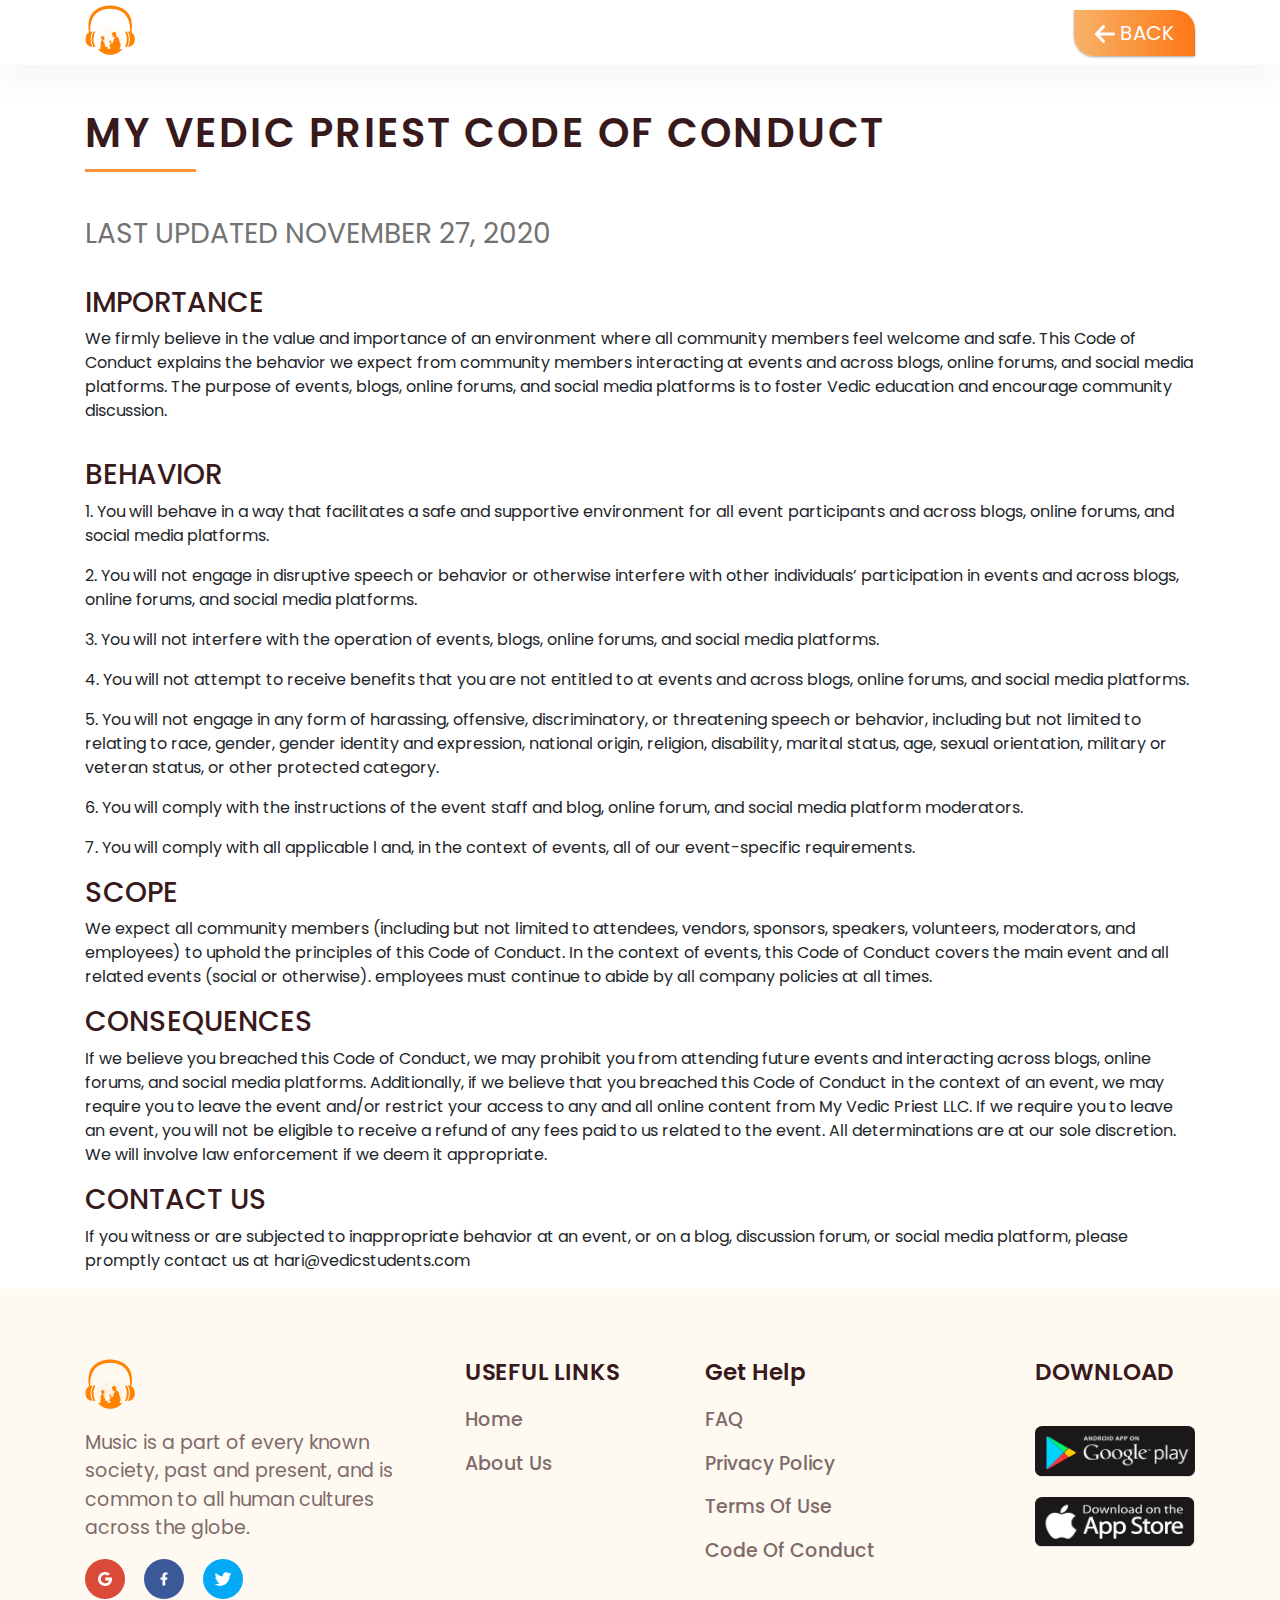
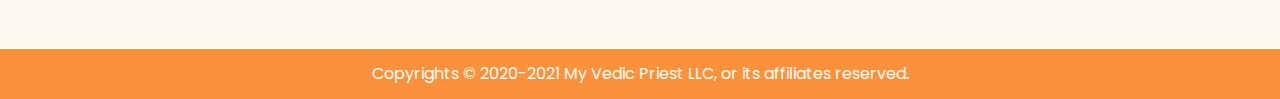
<file: code-conduct.html>
<!DOCTYPE html>
<html lang="en">
<head>
        <!-- Required meta tags -->
        <meta charset="utf-8">
        <meta name="viewport" content="width=device-width, initial-scale=1, shrink-to-fit=no">
    
        <link rel="preconnect" href="https://fonts.gstatic.com">
        <link href="https://fonts.googleapis.com/css2?family=Poppins:wght@200;300;400;500;700;800&display=swap" rel="stylesheet">
    
        <!-- Bootstrap CSS -->
        <link rel="stylesheet" href="assets/css/bootstrap.min.css">
    
        <!-- font awesome link -->
        <link rel="stylesheet" href="assets/css/font-awesome.min.css">
        <link rel="stylesheet" href="https://cdnjs.cloudflare.com/ajax/libs/font-awesome/4.7.0/css/font-awesome.min.css">
    
        <!-- custom css -->
        <link rel="stylesheet" href="assets/css/style.css">
        <link rel="stylesheet" href="assets/css/media.css">
    
        <link rel="icon" href="assets/images/logo.png" type="image/x-icon" />
        
    
        <title>Vedic Students</title>

</head>
<body>


    <header class=" faq-header">
        <div class="container">
            <nav class="navbar navbar-expand-lg navbar-light">
                <button data-toggle="collapse-side" data-target=".side-collapse" data-target-2=".side-collapse-container" class="navbar-toggle pull-left" id="menu_trigger">
                    <div id="pencet">
                        <span></span>
                        <span></span>
                        <span></span>
                      </div>
                </button>
                <div class="logo-transferent">
                    <a class="navbar-brand" href="index.html"><img src="assets/images/logo.png" class="img-fluid" alt="Ship SG2d Logo png"></a>
                </div>

                <div class="navbar-inverse side-collapse in ml-auto">
                    <ul class="navbar-nav ml-auto">
                        <li class="nav-item active">
                            <a class="nav-link" href="#"> <span class="sr-only">(current)</span></a>
                        </li>
                        <li class="nav-item">
                            <a class="nav-link" href="#featuresscrool"></a>
                        </li>
                        <li class="nav-item">
                            <a class="nav-link" href="#pricingsc"></a>
                        </li>
                        <li class="nav-item">
                            <a class="nav-link" href="#contactsc"></a>
                        </li>
                    </ul>

                </div>
                <a href="index.html" class="thme_btn withicon btn"><span><img src="assets/images/back-header.png" alt=""></span> <span class="btn_text"> Back </span></a>
            </nav>
        </div>
    </header>


    <section class="terms-condition-div">
        <div class="container">
            <div class="terms-condition-class-title">
                <h1> MY VEDIC PRIEST CODE OF CONDUCT </h1>

                <h3 class="dark-white-t">Last updated November 27, 2020</h3>

                <h3>Importance</h3>

                <p>We firmly believe in the value and importance of an environment where all community members feel welcome and safe. This Code of Conduct explains the behavior we expect from community members interacting at events and across blogs, online forums, and social media platforms. The purpose of events, blogs, online forums, and social media platforms is to foster Vedic education and encourage community discussion.</p>

                <h3>Behavior</h3>
                <p>1. You will behave in a way that facilitates a safe and supportive environment for all event participants and across blogs, online forums, and social media platforms.</p>
                <p>2. You will not engage in disruptive speech or behavior or otherwise interfere with other individuals’ participation in events and across blogs, online forums, and social media platforms.</p>
                <p>3. You will not interfere with the operation of events, blogs, online forums, and social media platforms.</p>
                <p>4. You will not attempt to receive benefits that you are not entitled to at events and across blogs, online forums, and social media platforms.</p>
                <p>5. You will not engage in any form of harassing, offensive, discriminatory, or threatening speech or behavior, including but not limited to relating to race, gender, gender identity and expression, national origin, religion, disability, marital status, age, sexual orientation, military or veteran status, or other protected category.</p>
                <p>6. You will comply with the instructions of the event staff and blog, online forum, and social media platform moderators.</p>
                <p>7. You will comply with all applicable l and, in the context of events, all of our event-specific requirements.</p>



                <h3 class="mt-lg-3">Scope</h3>
                <p>We expect all community members (including but not limited to attendees, vendors, sponsors, speakers, volunteers, moderators, and employees) to uphold the principles of this Code of Conduct. In the context of events, this Code of Conduct covers the main event and all related events (social or otherwise).  employees must continue to abide by all company policies at all times.</p>

                <h3 class="mt-lg-3">Consequences</h3>
                <p>If we believe you breached this Code of Conduct, we may prohibit you from attending future events and interacting across blogs, online forums, and social media platforms. Additionally, if we believe that you breached this Code of Conduct in the context of an event, we may require you to leave the event and/or restrict your access to any and all online content from My Vedic Priest LLC.  If we require you to leave an event, you will not be eligible to receive a refund of any fees paid to us related to the event. All determinations are at our sole discretion. We will involve law enforcement if we deem it appropriate.  </p>
    
                <h3 class="mt-lg-3">Contact Us</h3>
                <p>If you witness or are subjected to inappropriate behavior at an event, or on a blog, discussion forum, or social media platform, please promptly contact us at <a href="hari@vedicstudents.com"></a> hari@vedicstudents.com</p>
    
                                   
            </div>
        </div>
        
    </section>

    <footer class="audio-footer">
        <div class="container">
            <div class="row">
                <div class="col-lg-4 col-md-6 col-sm-12">
                    <div class="logo-s-text">
                        <img src="assets/images/logo.png" alt="">
                        <p>Music is a part of every known society, past and present, and is common to all human cultures across the globe.</p>
                        <div class="social-c-d">
                            <a href=""><img src="assets/images/google.png" alt=""></a>
                            <a href=""><img src="assets/images/facebook.png" alt=""></a>
                            <a href=""><img src="assets/images/twitter.png" alt=""></a>
                        </div>
                    </div>
                </div>
                <div class="col-lg-2 col-md-6 col-sm-12">
                    <div class="useful-link-d">
                        <h5>USEFUL LINKS</h5>
                        <a href="index.html"><p>Home</p></a>
                        <a href="about-us.html"><p>About Us</p></a>
                    </div>
                </div>
                <div class="col-lg-4 col-md-6 col-sm-12">
                    <div class="get-link-d">
                        <h5>Get Help</h5>
                        
                        <a href="faq-page.html"><p>FAQ</p></a>
                        <a href="privacy-policy.html"><p>Privacy Policy</p></a>
                        <a href="term-of-use.html"><p>Terms Of Use</p></a>
                        <a href="code-conduct.html"><p>Code Of Conduct</p></a>
                    </div>
                </div>
                <div class="col-lg-2 col-md-6 col-sm-12">
                    <div class="download-app">  
                        <h5>DOWNLOAD</h5>
                        <a href=""><img src="assets/images/google-play.png" alt=""></a>
                        <a href=""><img src="assets/images/app-store.png" alt=""></a>
                    </div>
                </div>                    
            </div>
        </div>
    </footer>
    <div class="copy-right-trxt text-center">
        <p>Copyrights © 2020-2021 My Vedic Priest LLC, or its affiliates reserved.</p>
    </div>








    <script src="https://unpkg.com/aos@2.3.1/dist/aos.js"></script>
    <script src="assets/js/jquery-3.5.1.slim.min.js"></script>
    <script src="assets/js/bootstrap.bundle.min.js"></script>

</body>
</html>
</file>
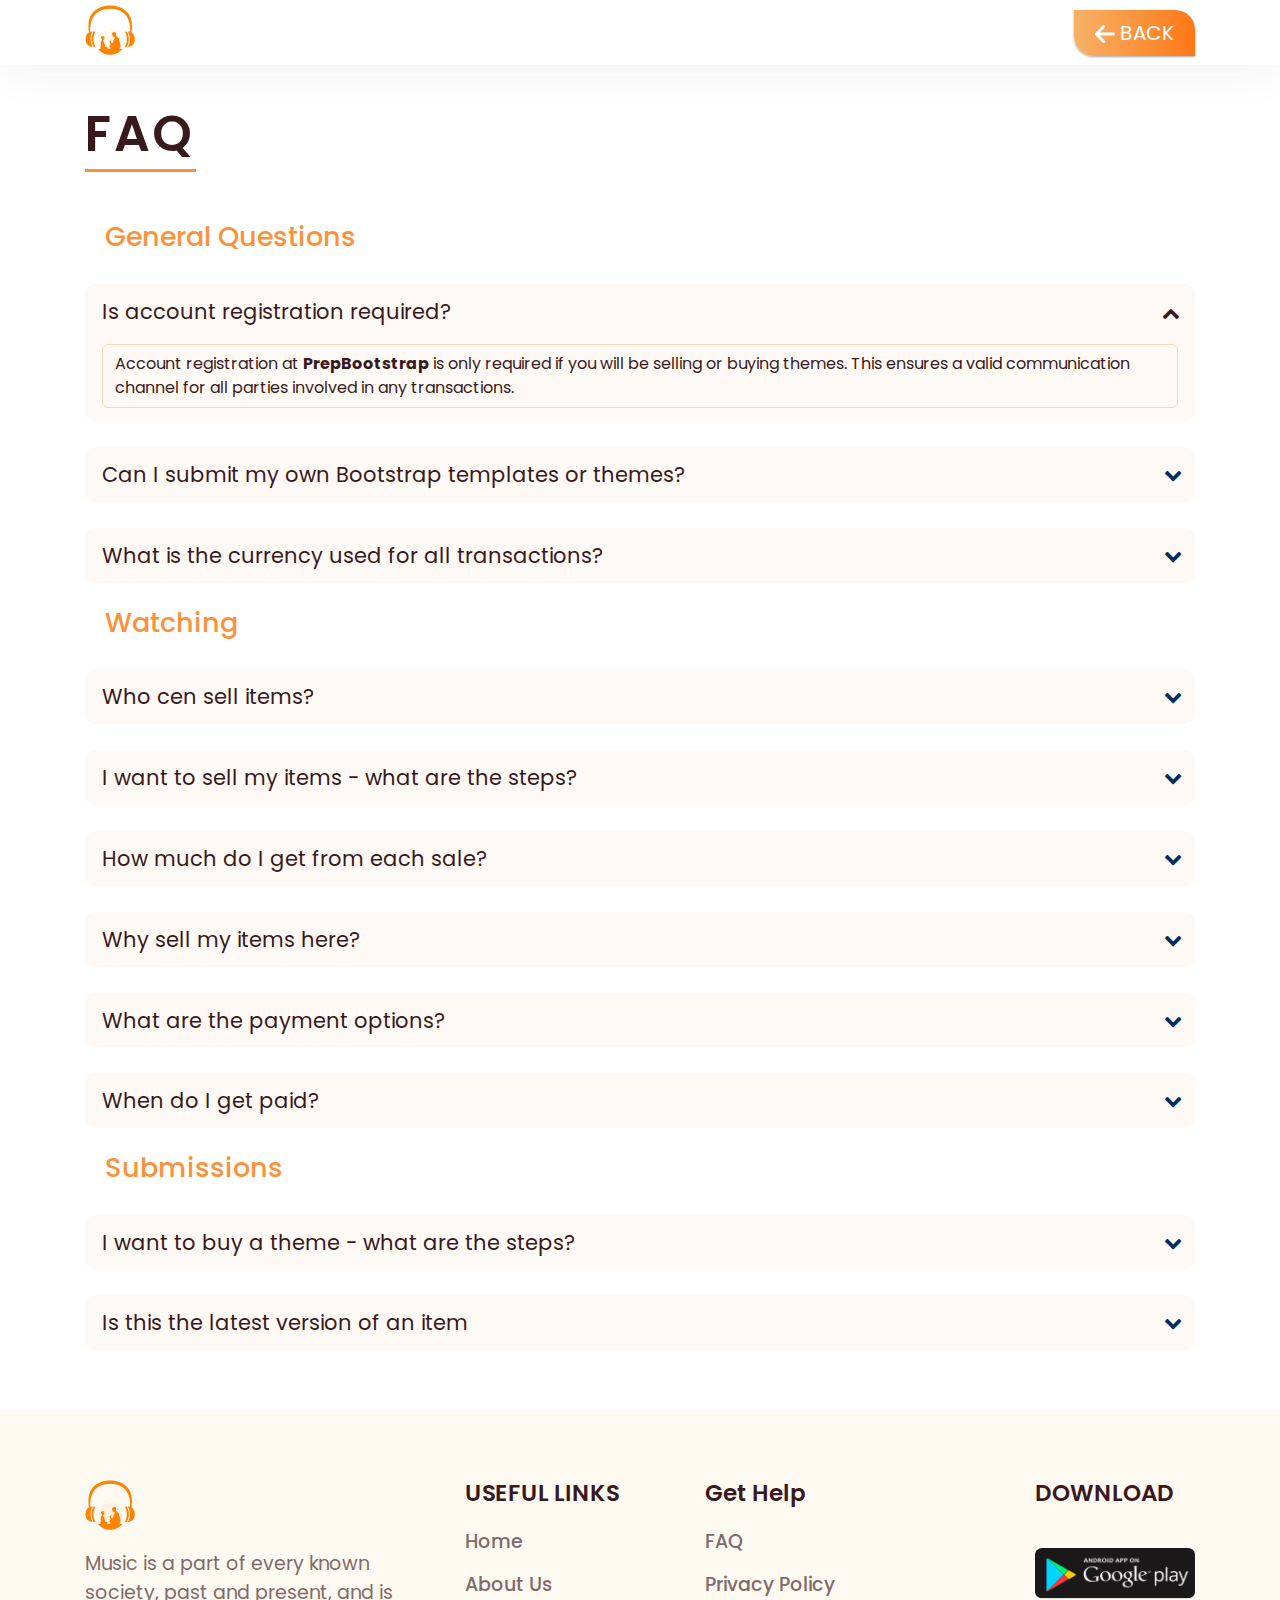
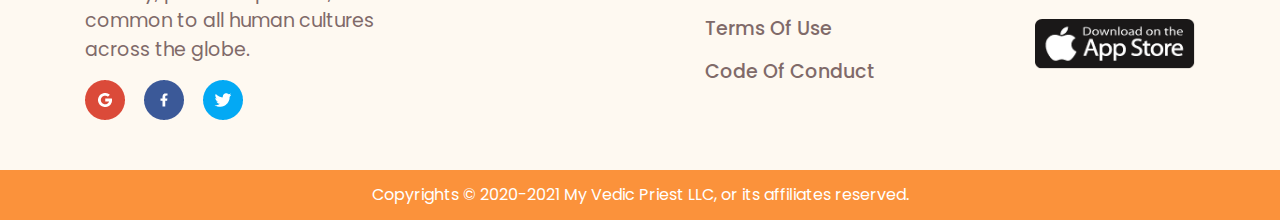
<file: faq-page.html>
<!DOCTYPE html>
<html>
<head>

    <!-- Required meta tags -->
    <meta charset="utf-8">
    <meta name="viewport" content="width=device-width, initial-scale=1, shrink-to-fit=no">

    <link rel="preconnect" href="https://fonts.gstatic.com">
    <link href="https://fonts.googleapis.com/css2?family=Poppins:wght@200;300;400;500;700;800&display=swap" rel="stylesheet">

    <!-- Bootstrap CSS -->
    <link rel="stylesheet" href="assets/css/bootstrap.min.css">

    <!-- font awesome link -->
    <link rel="stylesheet" href="assets/css/font-awesome.min.css">
    <link rel="stylesheet" href="https://cdnjs.cloudflare.com/ajax/libs/font-awesome/4.7.0/css/font-awesome.min.css">
    
    <!-- custom css -->
    <link rel="stylesheet" href="assets/css/style.css">
    <link rel="stylesheet" href="assets/css/media.css">

    <link rel="icon" href="assets/images/logo.png" type="image/x-icon" />
    

    <title>Vedic Students</title>

</head>
<body>

    <header class=" faq-header">
        <div class="container">
            <nav class="navbar navbar-expand-lg navbar-light">
                <button data-toggle="collapse-side" data-target=".side-collapse" data-target-2=".side-collapse-container" class="navbar-toggle pull-left" id="menu_trigger">
                    <div id="pencet">
                        <span></span>
                        <span></span>
                        <span></span>
                      </div>
                </button>
                <div class="logo-transferent">
                    <a class="navbar-brand" href="index.html"><img src="assets/images/logo.png" class="img-fluid" alt="Ship SG2d Logo png"></a>
                </div>

                <div class="navbar-inverse side-collapse in ml-auto">
                    <ul class="navbar-nav ml-auto">
                        <li class="nav-item active">
                            <a class="nav-link" href="#"> <span class="sr-only">(current)</span></a>
                        </li>
                        <li class="nav-item">
                            <a class="nav-link" href="#featuresscrool"></a>
                        </li>
                        <li class="nav-item">
                            <a class="nav-link" href="#pricingsc"></a>
                        </li>
                        <li class="nav-item">
                            <a class="nav-link" href="#contactsc"></a>
                        </li>
                    </ul>

                </div>
                <a href="index.html" class="thme_btn withicon btn"><span><img src="assets/images/back-header.png" alt=""></span> <span class="btn_text"> Back </span></a>
            </nav>
        </div>
    </header>

    <section class="faq-class">
        <div class="container">
            <div class="faq-class-title">
                <h1>FAQ</h1>
            </div>            
        </div>
    </section>
    

    <section class="header-details">
        <div class="container">
            <div class="panel-group" id="accordion">
                <div class="faqHeader">General Questions</div>
                <div class="panel panel-default">
                    <div class="panel-heading">
                        <h4 class="panel-title">
                            <a class="accordion-toggle" data-toggle="collapse" data-parent="#accordion" href="#collapseOne">Is account registration required?</a>
                        </h4>
                    </div>
                    <div id="collapseOne" class="panel-collapse collapse show">
                        <div class="panel-body">
                            Account registration at <strong>PrepBootstrap</strong> is only required if you will be selling or buying themes. 
                            This ensures a valid communication channel for all parties involved in any transactions. 
                        </div>
                    </div>
                </div>
                <div class="panel panel-default">
                    <div class="panel-heading">
                        <h4 class="panel-title">
                            <a class="accordion-toggle collapsed" data-toggle="collapse" data-parent="#accordion" href="#collapseTen">Can I submit my own Bootstrap templates or themes?</a>
                        </h4>
                    </div>
                    <div id="collapseTen" class="panel-collapse collapse">
                        <div class="panel-body">
                            A lot of the content of the site has been submitted by the community. Whether it is a commercial element/template/theme 
                            or a free one, you are encouraged to contribute. All credits are published along with the resources. 
                        </div>
                    </div>
                </div>
                <div class="panel panel-default">
                    <div class="panel-heading">
                        <h4 class="panel-title">
                            <a class="accordion-toggle collapsed" data-toggle="collapse" data-parent="#accordion" href="#collapseEleven">What is the currency used for all transactions?</a>
                        </h4>
                    </div>
                    <div id="collapseEleven" class="panel-collapse collapse">
                        <div class="panel-body">
                            All prices for themes, templates and other items, including each seller's or buyer's account balance are in <strong>USD</strong>
                        </div>
                    </div>
                </div>
        
                <div class="faqHeader">Watching</div>
                <div class="panel panel-default">
                    <div class="panel-heading">
                        <h4 class="panel-title">
                            <a class="accordion-toggle collapsed" data-toggle="collapse" data-parent="#accordion" href="#collapseTwo">Who cen sell items?</a>
                        </h4>
                    </div>
                    <div id="collapseTwo" class="panel-collapse collapse">
                        <div class="panel-body">
                            Any registed user, who presents a work, which is genuine and appealing, can post it on <strong>PrepBootstrap</strong>.
                        </div>
                    </div>
                </div>
                <div class="panel panel-default">
                    <div class="panel-heading">
                        <h4 class="panel-title">
                            <a class="accordion-toggle collapsed" data-toggle="collapse" data-parent="#accordion" href="#collapseThree">I want to sell my items - what are the steps?</a>
                        </h4>
                    </div>
                    <div id="collapseThree" class="panel-collapse collapse">
                        <div class="panel-body">
                            The steps involved in this process are really simple. All you need to do is:
                            <ul>
                                <li>Register an account</li>
                                <li>Activate your account</li>
                                <li>Go to the <strong>Themes</strong> section and upload your theme</li>
                                <li>The next step is the approval step, which usually takes about 72 hours.</li>
                            </ul>
                        </div>
                    </div>
                </div>
                <div class="panel panel-default">
                    <div class="panel-heading">
                        <h4 class="panel-title">
                            <a class="accordion-toggle collapsed" data-toggle="collapse" data-parent="#accordion" href="#collapseFive">How much do I get from each sale?</a>
                        </h4>
                    </div>
                    <div id="collapseFive" class="panel-collapse collapse">
                        <div class="panel-body">
                            Here, at <strong>PrepBootstrap</strong>, we offer a great, 70% rate for each seller, regardless of any restrictions, such as volume, date of entry, etc.
                            <br />
                        </div>
                    </div>
                </div>
                <div class="panel panel-default">
                    <div class="panel-heading">
                        <h4 class="panel-title">
                            <a class="accordion-toggle collapsed" data-toggle="collapse" data-parent="#accordion" href="#collapseSix">Why sell my items here?</a>
                        </h4>
                    </div>
                    <div id="collapseSix" class="panel-collapse collapse">
                        <div class="panel-body">
                            There are a number of reasons why you should join us:
                            <ul>
                                <li>A great 70% flat rate for your items.</li>
                                <li>Fast response/approval times. Many sites take weeks to process a theme or template. And if it gets rejected, there is another iteration. We have aliminated this, and made the process very fast. It only takes up to 72 hours for a template/theme to get reviewed.</li>
                                <li>We are not an exclusive marketplace. This means that you can sell your items on <strong>PrepBootstrap</strong>, as well as on any other marketplate, and thus increase your earning potential.</li>
                            </ul>
                        </div>
                    </div>
                </div>
                <div class="panel panel-default">
                    <div class="panel-heading">
                        <h4 class="panel-title">
                            <a class="accordion-toggle collapsed" data-toggle="collapse" data-parent="#accordion" href="#collapseEight">What are the payment options?</a>
                        </h4>
                    </div>
                    <div id="collapseEight" class="panel-collapse collapse">
                        <div class="panel-body">
                            The best way to transfer funds is via Paypal. This secure platform ensures timely payments and a secure environment. 
                        </div>
                    </div>
                </div>
                <div class="panel panel-default">
                    <div class="panel-heading">
                        <h4 class="panel-title">
                            <a class="accordion-toggle collapsed" data-toggle="collapse" data-parent="#accordion" href="#collapseNine">When do I get paid?</a>
                        </h4>
                    </div>
                    <div id="collapseNine" class="panel-collapse collapse">
                        <div class="panel-body">
                            Our standard payment plan provides for monthly payments. At the end of each month, all accumulated funds are transfered to your account. 
                            The minimum amount of your balance should be at least 70 USD. 
                        </div>
                    </div>
                </div>
        
                <div class="faqHeader">Submissions</div>
                <div class="panel panel-default">
                    <div class="panel-heading">
                        <h4 class="panel-title">
                            <a class="accordion-toggle collapsed" data-toggle="collapse" data-parent="#accordion" href="#collapseFour">I want to buy a theme - what are the steps?</a>
                        </h4>
                    </div>
                    <div id="collapseFour" class="panel-collapse collapse">
                        <div class="panel-body">
                            Buying a theme on <strong>PrepBootstrap</strong> is really simple. Each theme has a live preview. 
                            Once you have selected a theme or template, which is to your liking, you can quickly and securely pay via Paypal.
                            <br />
                            Once the transaction is complete, you gain full access to the purchased product. 
                        </div>
                    </div>
                </div>
                <div class="panel panel-default">
                    <div class="panel-heading">
                        <h4 class="panel-title">
                            <a class="accordion-toggle collapsed" data-toggle="collapse" data-parent="#accordion" href="#collapseSeven">Is this the latest version of an item</a>
                        </h4>
                    </div>
                    <div id="collapseSeven" class="panel-collapse collapse">
                        <div class="panel-body">
                            Each item in <strong>PrepBootstrap</strong> is maintained to its latest version. This ensures its smooth operation.
                        </div>
                    </div>
                </div>
            </div>
        </div>
    </section>

    <footer class="audio-footer">
        <div class="container">
            <div class="row">
                <div class="col-lg-4 col-md-6 col-sm-12">
                    <div class="logo-s-text">
                        <img src="assets/images/logo.png" alt="">
                        <p>Music is a part of every known society, past and present, and is common to all human cultures across the globe.</p>
                        <div class="social-c-d">
                            <a href=""><img src="assets/images/google.png" alt=""></a>
                            <a href=""><img src="assets/images/facebook.png" alt=""></a>
                            <a href=""><img src="assets/images/twitter.png" alt=""></a>
                        </div>
                    </div>
                </div>
                <div class="col-lg-2 col-md-6 col-sm-12">
                    <div class="useful-link-d">
                        <h5>USEFUL LINKS</h5>
                        <a href="index.html"><p>Home</p></a>
                        <a href="about-us.html"><p>About Us</p></a>
                    </div>
                </div>
                <div class="col-lg-4 col-md-6 col-sm-12">
                    <div class="get-link-d">
                        <h5>Get Help</h5>
                        
                        <a href="faq-page.html"><p>FAQ</p></a>
                        <a href="privacy-policy.html"><p>Privacy Policy</p></a>
                        <a href="term-of-use.html"><p>Terms Of Use</p></a>
                        <a href="code-conduct.html"><p>Code Of Conduct</p></a>
                    </div>
                </div>
                <div class="col-lg-2 col-md-6 col-sm-12">
                    <div class="download-app">  
                        <h5>DOWNLOAD</h5>
                        <a href=""><img src="assets/images/google-play.png" alt=""></a>
                        <a href=""><img src="assets/images/app-store.png" alt=""></a>
                    </div>
                </div>                    
            </div>
        </div>
    </footer>
    <div class="copy-right-trxt text-center">
        <p>Copyrights © 2020-2021 My Vedic Priest LLC, or its affiliates reserved.</p>
    </div>



    <script src="https://unpkg.com/aos@2.3.1/dist/aos.js"></script>
    <script src="assets/js/jquery-3.5.1.slim.min.js"></script>
    <script src="assets/js/bootstrap.bundle.min.js"></script>

</body>
</html>
</file>
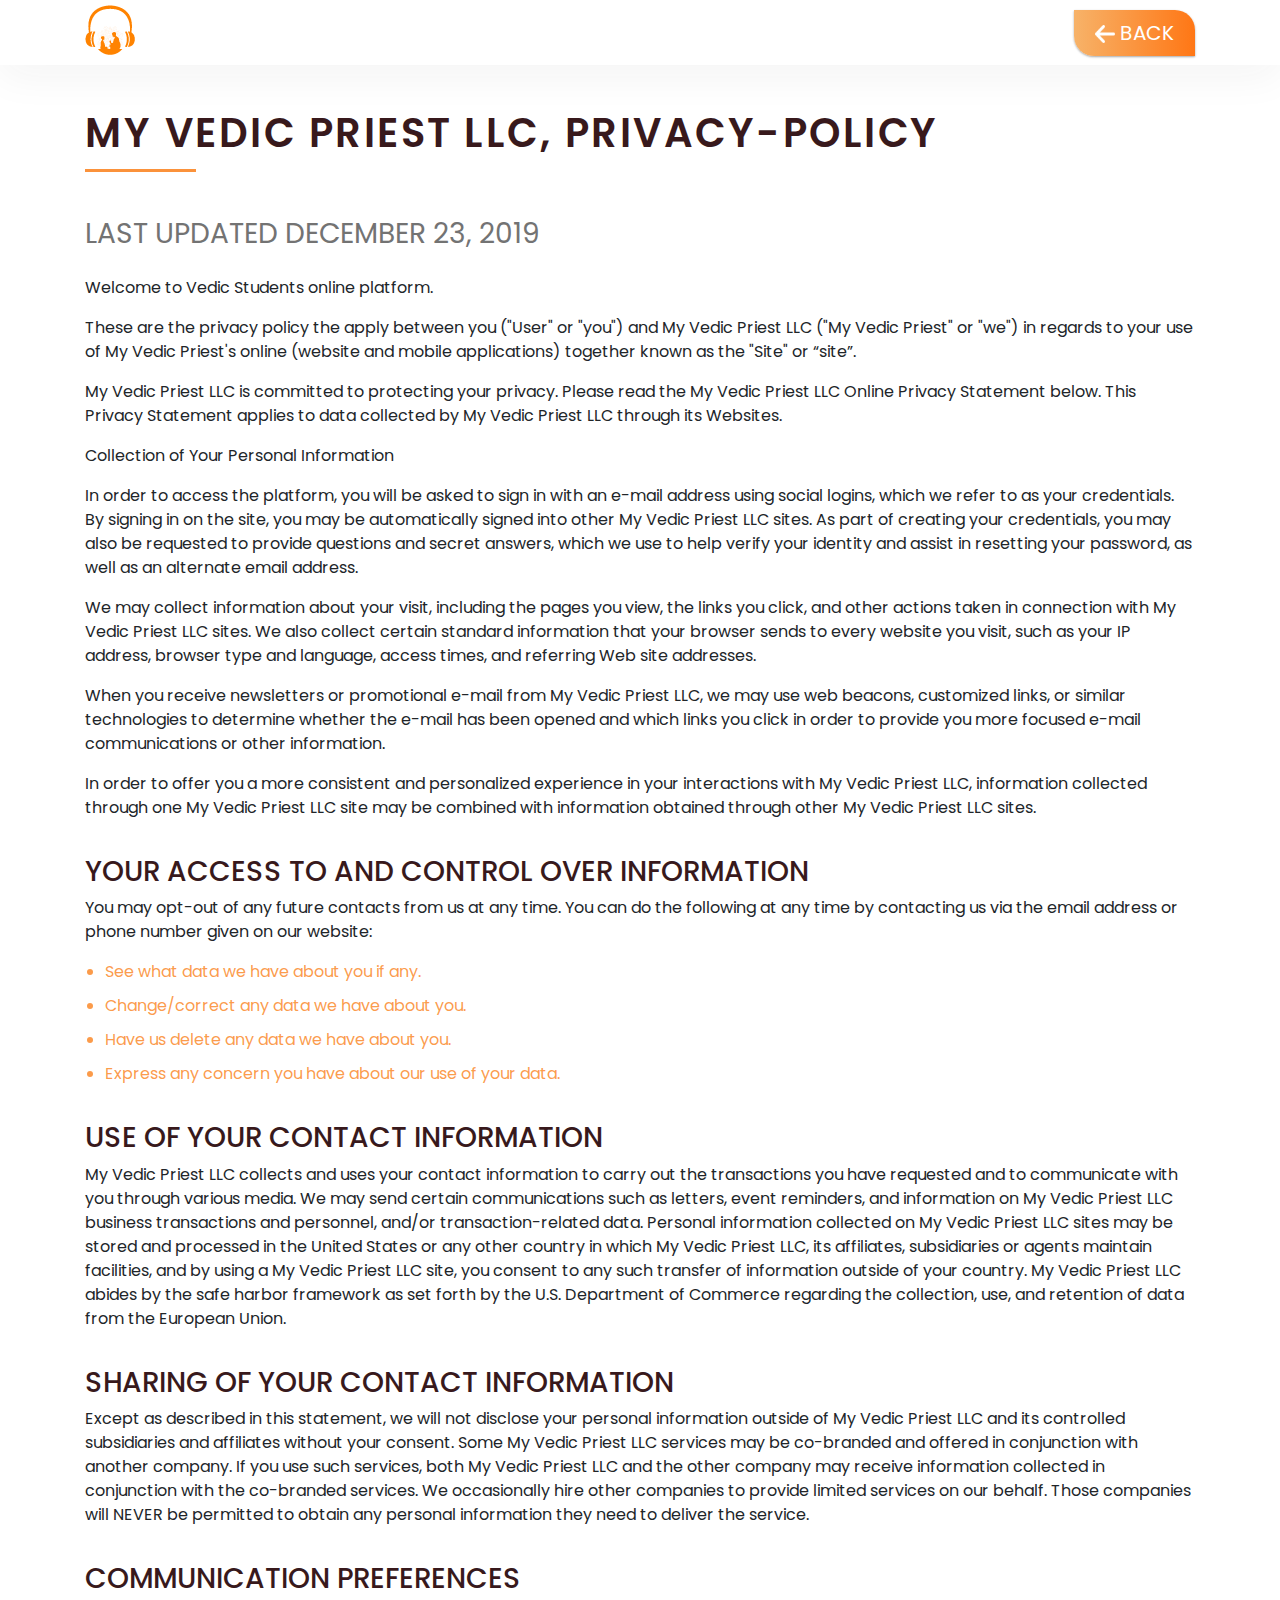
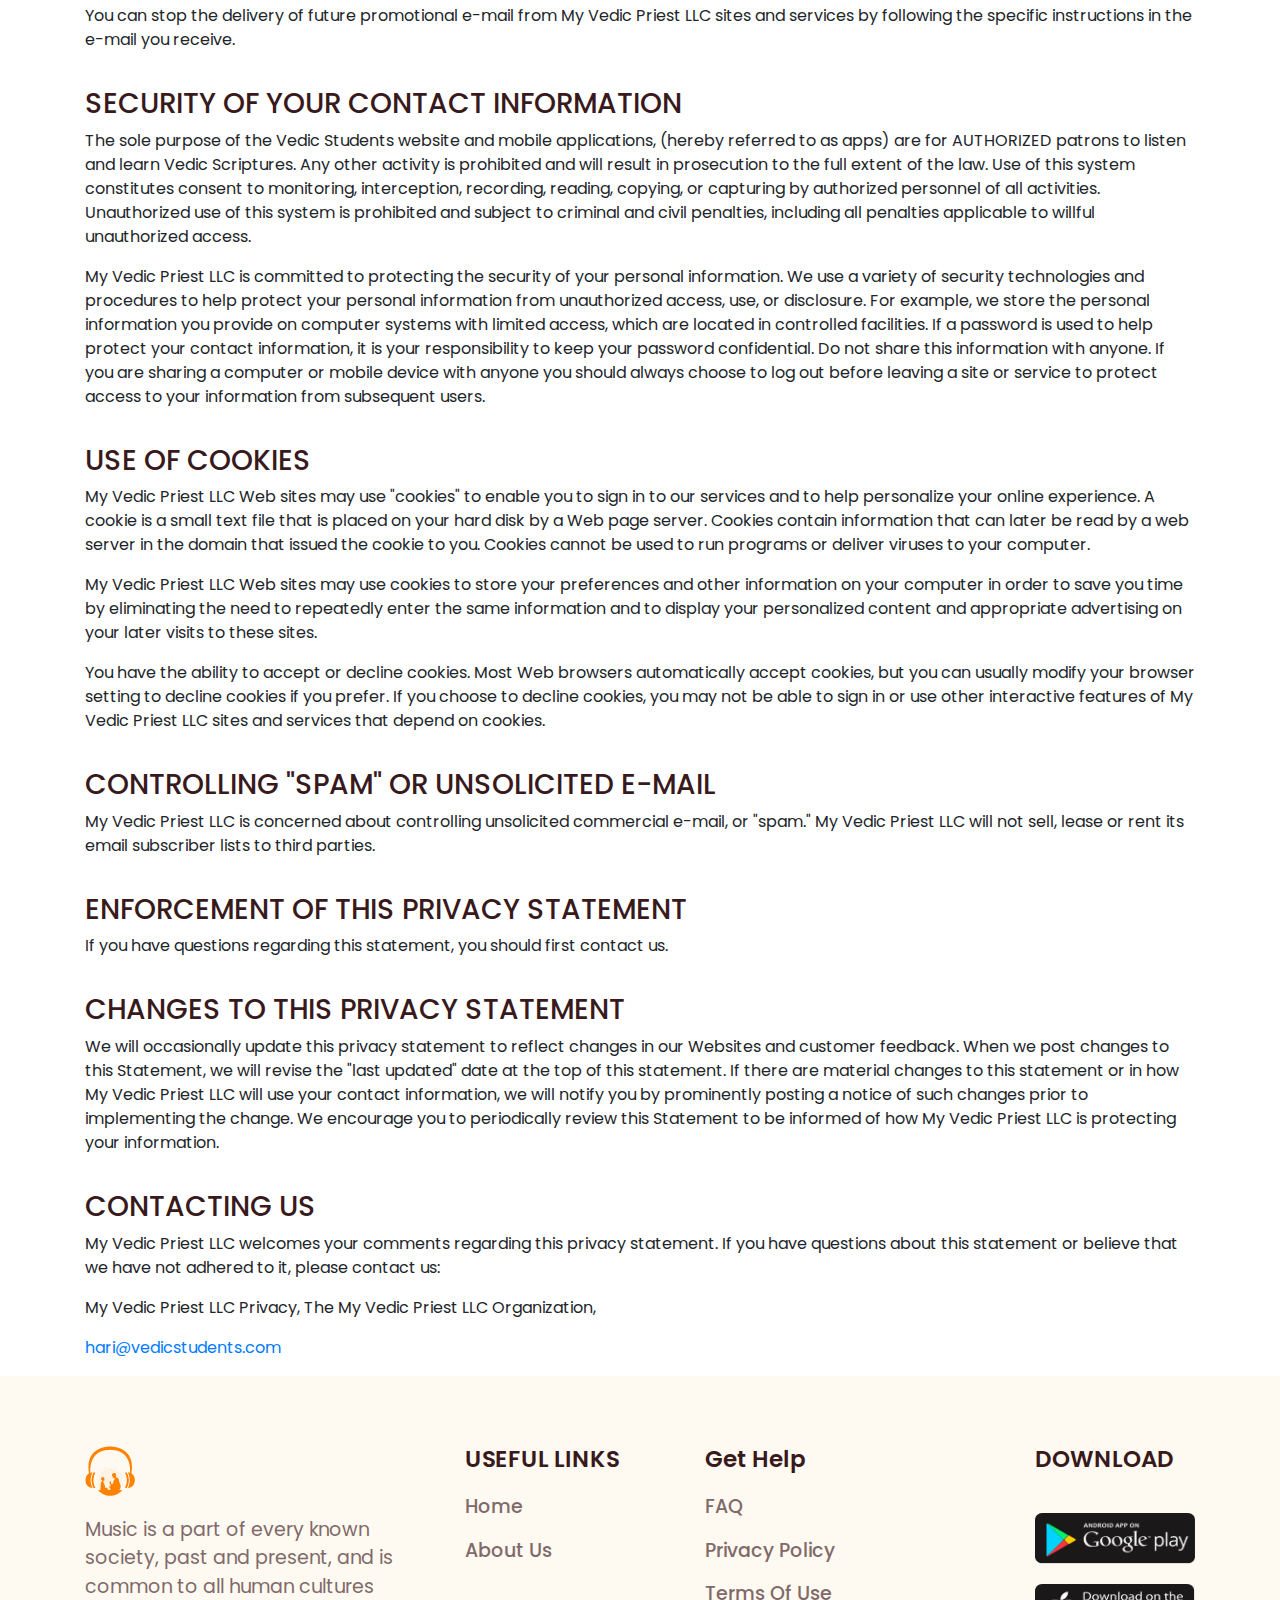
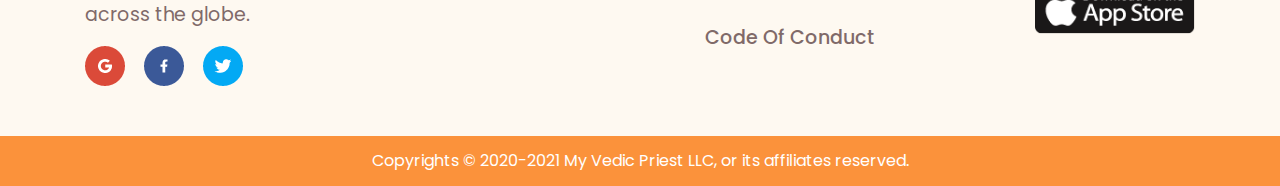
<file: privacy-policy.html>
<!DOCTYPE html>
<html>
<head>

    <!-- Required meta tags -->
    <meta charset="utf-8">
    <meta name="viewport" content="width=device-width, initial-scale=1, shrink-to-fit=no">

    <link rel="preconnect" href="https://fonts.gstatic.com">
    <link href="https://fonts.googleapis.com/css2?family=Poppins:wght@200;300;400;500;700;800&display=swap" rel="stylesheet">

    <!-- Bootstrap CSS -->
    <link rel="stylesheet" href="assets/css/bootstrap.min.css">
    
    <!-- custom css -->
    <link rel="stylesheet" href="assets/css/style.css">
    <link rel="stylesheet" href="assets/css/media.css">

    <link rel="icon" href="assets/images/logo.png" type="image/x-icon" />
    

    <title>Vedic Students</title>

</head>
<body>


    <header class=" faq-header">
        <div class="container">
            <nav class="navbar navbar-expand-lg navbar-light">
                <button data-toggle="collapse-side" data-target=".side-collapse" data-target-2=".side-collapse-container" class="navbar-toggle pull-left" id="menu_trigger">
                    <div id="pencet">
                        <span></span>
                        <span></span>
                        <span></span>
                      </div>
                </button>
                <div class="logo-transferent">
                    <a class="navbar-brand" href="index.html"><img src="assets/images/logo.png" class="img-fluid" alt="Ship SG2d Logo png"></a>
                </div>

                <div class="navbar-inverse side-collapse in ml-auto">
                    <ul class="navbar-nav ml-auto">
                        <li class="nav-item active">
                            <a class="nav-link" href="#"> <span class="sr-only">(current)</span></a>
                        </li>
                        <li class="nav-item">
                            <a class="nav-link" href="#featuresscrool"></a>
                        </li>
                        <li class="nav-item">
                            <a class="nav-link" href="#pricingsc"></a>
                        </li>
                        <li class="nav-item">
                            <a class="nav-link" href="#contactsc"></a>
                        </li>
                    </ul>

                </div>
                <a href="index.html" class="thme_btn withicon btn"><span><img src="assets/images/back-header.png" alt=""></span> <span class="btn_text"> Back </span></a>
            </nav>
        </div>
    </header>


    <section class="privacy-class">
        <div class="container">
            <div class="privacy-class-title">
                <h1>MY VEDIC PRIEST LLC, PRIVACY-POLICY</h1>
            </div>
            <h3 class="dark-white-t">Last updated December 23, 2019</h3>
            
            <p>Welcome to Vedic Students online platform. </p>
            <p>These are the privacy policy the apply between you ("User" or "you") and My Vedic Priest  LLC ("My Vedic Priest" or "we") in regards to your use of My Vedic Priest's online 
                (website and mobile applications) together known as the "Site" or “site”.
                </p>
            <p>My Vedic Priest LLC is committed to protecting your privacy. Please read the My Vedic Priest LLC Online Privacy Statement below. This Privacy Statement applies to data collected by My Vedic Priest LLC through its Websites.</p>
            <p>Collection of Your Personal Information</p>
            <p>In order to access the platform, you will be asked to sign in with an e-mail address using social logins, which we refer to as your credentials. By signing in on the site, you may be automatically signed into other My Vedic Priest LLC sites. As part of creating your credentials, you may also be requested to provide questions and secret answers, which we use to help verify your identity and assist in resetting your password, as well as an alternate email address.</p>
            <p>We may collect information about your visit, including the pages you view, the links you click, and other actions taken in connection with My Vedic Priest LLC sites. We also collect certain standard information that your browser sends to every website you visit, such as your IP address, browser type and language, access times, and referring Web site addresses.</p>
            <p>When you receive newsletters or promotional e-mail from My Vedic Priest LLC, we may use web beacons, customized links, or similar technologies to determine whether the e-mail has been opened and which links you click in order to provide you more focused e-mail communications or other information.</p>
            <p>In order to offer you a more consistent and personalized experience in your interactions with My Vedic Priest LLC, information collected through one My Vedic Priest LLC site may be combined with information obtained through other My Vedic Priest LLC sites. </p>

            <h3 >Your Access to and Control Over Information</h3>
            <p>You may opt-out of any future contacts from us at any time. You can do the following at any time by contacting us via the email address or phone number given on our website:</p>
            <ul>
                <li class="orange-text-pri">See what data we have about you if any.</li>
                <li class="orange-text-pri">Change/correct any data we have about you.</li>
                <li class="orange-text-pri">Have us delete any data we have about you.</li>
                <li class="orange-text-pri">Express any concern you have about our use of your data.</li>
            </ul>

            <h3>Use of Your Contact Information</h3>
            <p>My Vedic Priest LLC collects and uses your contact information to carry out the transactions you have requested and to communicate with you through various media. We may send certain communications such as letters, event reminders, and information on My Vedic Priest LLC business transactions and personnel, and/or transaction-related data. Personal information collected on My Vedic Priest LLC sites may be stored and processed in the United States or any other country in which My Vedic Priest LLC, its affiliates, subsidiaries or agents maintain facilities, and by using a My Vedic Priest LLC site, you consent to any such transfer of information outside of your country. My Vedic Priest LLC abides by the safe harbor framework as set forth by the U.S. Department of Commerce regarding the collection, use, and retention of data from the European Union.</p>

            <h3 >Sharing of Your Contact Information</h3>
            <p>Except as described in this statement, we will not disclose your personal information outside of My Vedic Priest LLC and its controlled subsidiaries and affiliates without your consent. Some My Vedic Priest LLC services may be co-branded and offered in conjunction with another company. If you use such services, both My Vedic Priest LLC and the other company may receive information collected in conjunction with the co-branded services. We occasionally hire other companies to provide limited services on our behalf. Those companies will NEVER be permitted to obtain any personal information they need to deliver the service. </p>
           
            <h3>Communication Preferences</h3>
            <p>You can stop the delivery of future promotional e-mail from My Vedic Priest LLC sites and services by following the specific instructions in the e-mail you receive.</p>

            <h3>Security of Your Contact Information</h3>
            <p>The sole purpose of the Vedic Students website and mobile applications, (hereby referred to as apps) are for AUTHORIZED patrons to listen and learn Vedic Scriptures. Any other activity is prohibited and will result in prosecution to the full extent of the law. Use of this system constitutes consent to monitoring, interception, recording, reading, copying, or capturing by authorized personnel of all activities. Unauthorized use of this system is prohibited and subject to criminal and civil penalties, including all penalties applicable to willful unauthorized access.</p>
            <p>My Vedic Priest LLC is committed to protecting the security of your personal information. We use a variety of security technologies and procedures to help protect your personal information from unauthorized access, use, or disclosure. For example, we store the personal information you provide on computer systems with limited access, which are located in controlled facilities. If a password is used to help protect your contact information, it is your responsibility to keep your password confidential. Do not share this information with anyone. If you are sharing a computer or mobile device with anyone you should always choose to log out before leaving a site or service to protect access to your information from subsequent users.</p>

            <h3>Use of Cookies</h3>
            <p>My Vedic Priest LLC Web sites may use "cookies" to enable you to sign in to our services and to help personalize your online experience. A cookie is a small text file that is placed on your hard disk by a Web page server. Cookies contain information that can later be read by a web server in the domain that issued the cookie to you. Cookies cannot be used to run programs or deliver viruses to your computer.</p>
            <p>My Vedic Priest LLC Web sites may use cookies to store your preferences and other information on your computer in order to save you time by eliminating the need to repeatedly enter the same information and to display your personalized content and appropriate advertising on your later visits to these sites.</p>
            <p>You have the ability to accept or decline cookies. Most Web browsers automatically accept cookies, but you can usually modify your browser setting to decline cookies if you prefer. If you choose to decline cookies, you may not be able to sign in or use other interactive features of My Vedic Priest LLC sites and services that depend on cookies.</p>

            <h3>Controlling "Spam" or Unsolicited E-mail</h3>
            <p>My Vedic Priest LLC is concerned about controlling unsolicited commercial e-mail, or "spam." My Vedic Priest LLC will not sell, lease or rent its email subscriber lists to third parties.</p>
            
            <h3>Enforcement of This Privacy Statement</h3>
            <p>If you have questions regarding this statement, you should first contact us.</p>
            
            <h3>Changes to This Privacy Statement</h3>
            <p>We will occasionally update this privacy statement to reflect changes in our Websites and customer feedback. When we post changes to this Statement, we will revise the "last updated" date at the top of this statement. If there are material changes to this statement or in how My Vedic Priest LLC will use your contact information, we will notify you by prominently posting a notice of such changes prior to implementing the change. We encourage you to periodically review this Statement to be informed of how My Vedic Priest LLC is protecting your information.</p>

            <h3>Contacting Us</h3>
            <p>My Vedic Priest LLC welcomes your comments regarding this privacy statement. If you have questions about this statement or believe that we have not adhered to it, please contact us:</p>

            <p>My Vedic Priest LLC Privacy, The My Vedic Priest LLC Organization,</p>

            <p><a href="hari@vedicstudents.com">hari@vedicstudents.com</a></p>

        </div>
        

    </section>


    <footer class="audio-footer">
        <div class="container">
            <div class="row">
                <div class="col-lg-4 col-md-6 col-sm-12">
                    <div class="logo-s-text">
                        <img src="assets/images/logo.png" alt="">
                        <p>Music is a part of every known society, past and present, and is common to all human cultures across the globe.</p>
                        <div class="social-c-d">
                            <a href=""><img src="assets/images/google.png" alt=""></a>
                            <a href=""><img src="assets/images/facebook.png" alt=""></a>
                            <a href=""><img src="assets/images/twitter.png" alt=""></a>
                        </div>
                    </div>
                </div>
                <div class="col-lg-2 col-md-6 col-sm-12">
                    <div class="useful-link-d">
                        <h5>USEFUL LINKS</h5>
                        <a href="index.html"><p>Home</p></a>
                        <a href="about-us.html"><p>About Us</p></a>
                    </div>
                </div>
                <div class="col-lg-4 col-md-6 col-sm-12">
                    <div class="get-link-d">
                        <h5>Get Help</h5>
                        
                        <a href="faq-page.html"><p>FAQ</p></a>
                        <a href="privacy-policy.html"><p>Privacy Policy</p></a>
                        <a href="term-of-use.html"><p>Terms Of Use</p></a>
                        <a href="code-conduct.html"><p>Code Of Conduct</p></a>
                    </div>
                </div>
                <div class="col-lg-2 col-md-6 col-sm-12">
                    <div class="download-app">  
                        <h5>DOWNLOAD</h5>
                        <a href=""><img src="assets/images/google-play.png" alt=""></a>
                        <a href=""><img src="assets/images/app-store.png" alt=""></a>
                    </div>
                </div>                    
            </div>
        </div>
    </footer>
    <div class="copy-right-trxt text-center">
        <p>Copyrights © 2020-2021 My Vedic Priest LLC, or its affiliates reserved.</p>
    </div>
















    <script src="https://unpkg.com/aos@2.3.1/dist/aos.js"></script>
    <script src="assets/js/jquery-3.5.1.slim.min.js"></script>
    <script src="assets/js/bootstrap.bundle.min.js"></script>

</body>
</html>
</file>
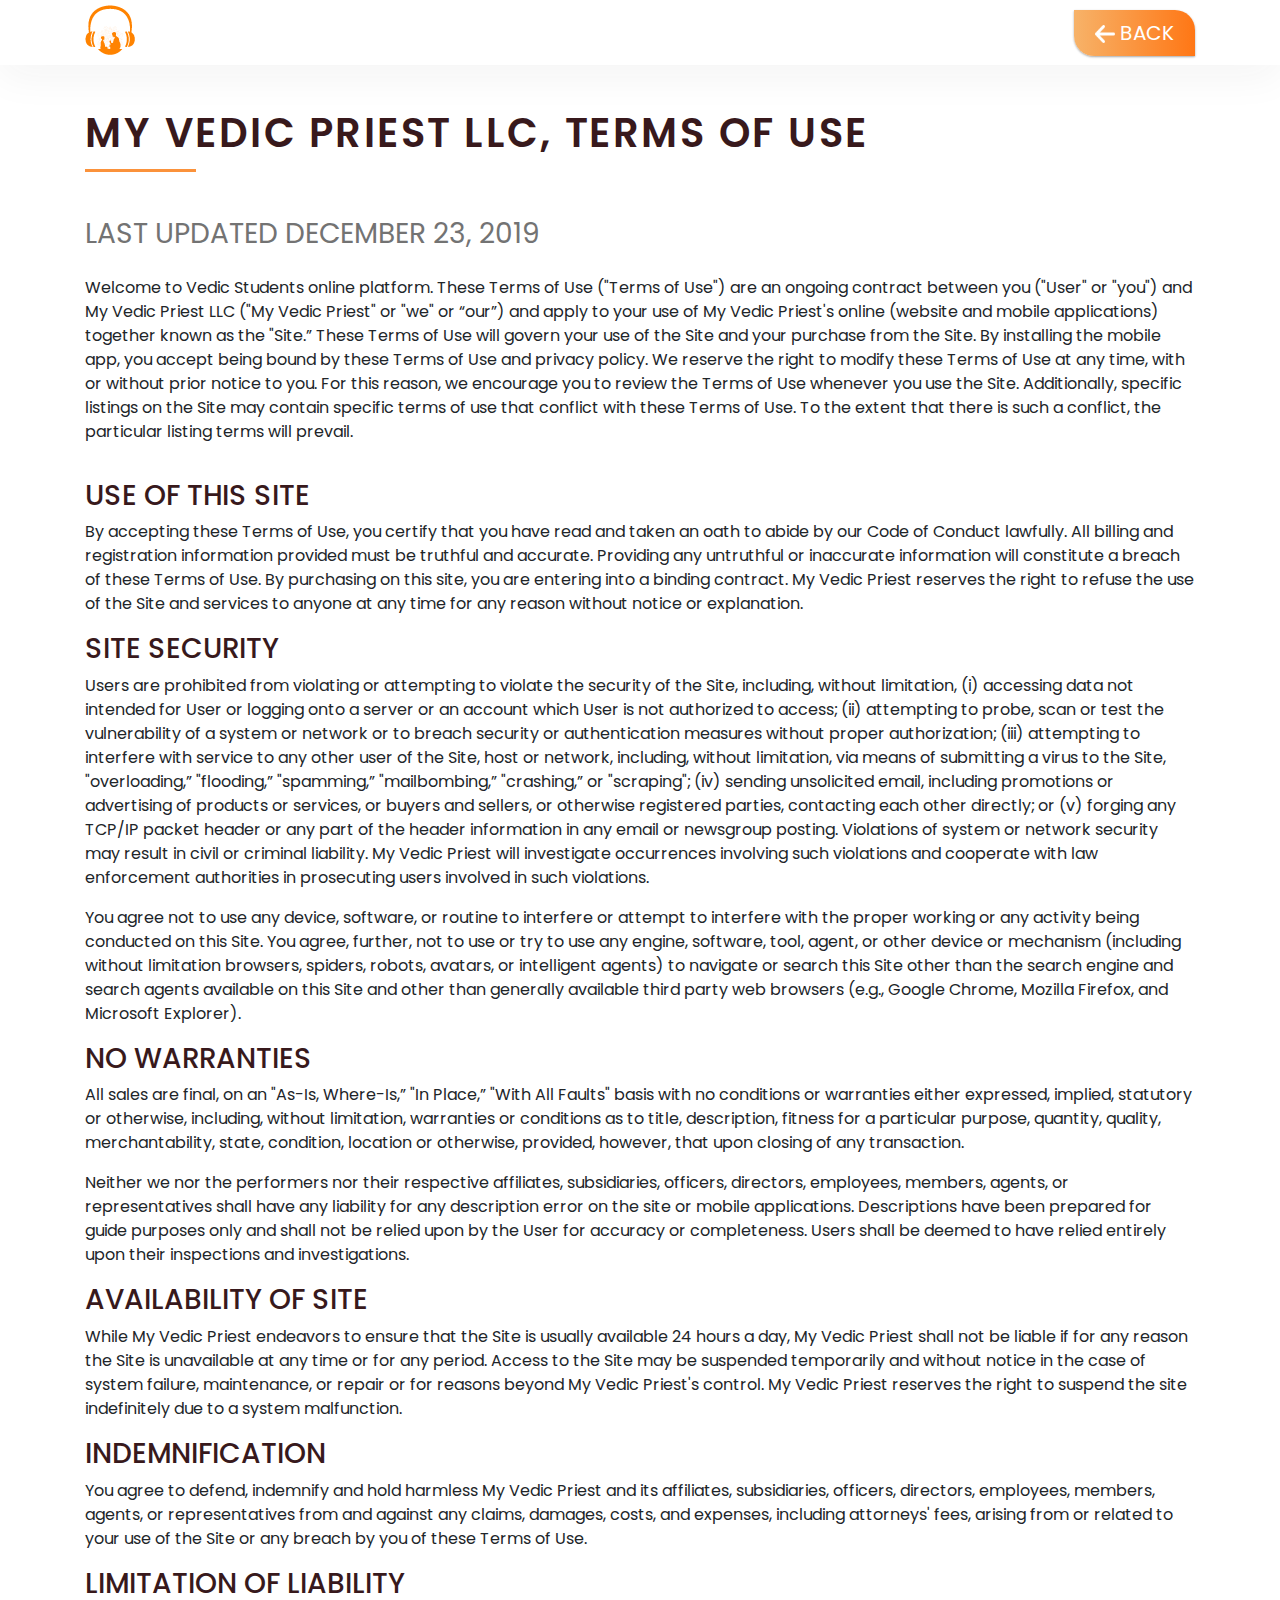
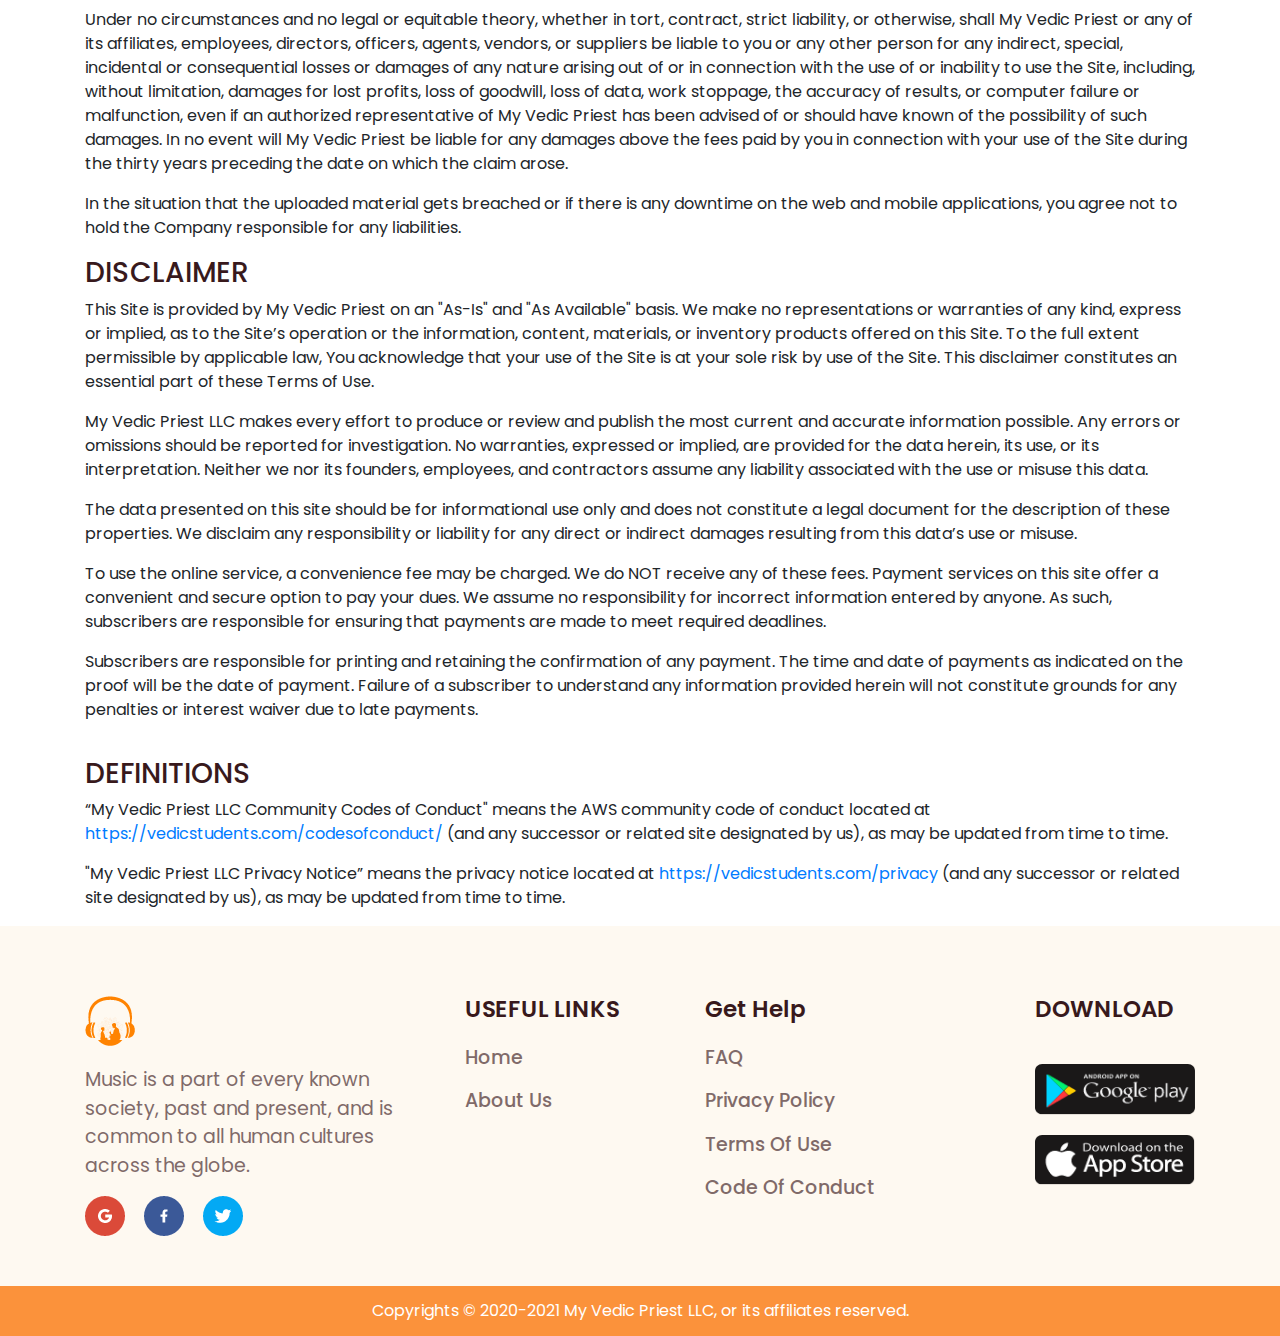
<file: term-of-use.html>
<html lang="en">
<head>
    
    <!-- Required meta tags -->
    <meta charset="utf-8">
    <meta name="viewport" content="width=device-width, initial-scale=1, shrink-to-fit=no">

    <link rel="preconnect" href="https://fonts.gstatic.com">
    <link href="https://fonts.googleapis.com/css2?family=Poppins:wght@200;300;400;500;700;800&display=swap" rel="stylesheet">

    <!-- Bootstrap CSS -->
    <link rel="stylesheet" href="assets/css/bootstrap.min.css">

    <!-- font awesome link -->
    <link rel="stylesheet" href="assets/css/font-awesome.min.css">
    <link rel="stylesheet" href="https://cdnjs.cloudflare.com/ajax/libs/font-awesome/4.7.0/css/font-awesome.min.css">

    <!-- custom css -->
    <link rel="stylesheet" href="assets/css/style.css">
    <link rel="stylesheet" href="assets/css/media.css">

    <link rel="icon" href="assets/images/logo.png" type="image/x-icon" />
    

    <title>Vedic Students</title>

</head>
<body>
    

    <header class=" faq-header">
        <div class="container">
            <nav class="navbar navbar-expand-lg navbar-light">
                <button data-toggle="collapse-side" data-target=".side-collapse" data-target-2=".side-collapse-container" class="navbar-toggle pull-left" id="menu_trigger">
                    <div id="pencet">
                        <span></span>
                        <span></span>
                        <span></span>
                      </div>
                </button>
                <div class="logo-transferent">
                    <a class="navbar-brand" href="index.html"><img src="assets/images/logo.png" class="img-fluid" alt="Ship SG2d Logo png"></a>
                </div>

                <div class="navbar-inverse side-collapse in ml-auto">
                    <ul class="navbar-nav ml-auto">
                        <li class="nav-item active">
                            <a class="nav-link" href="#"> <span class="sr-only">(current)</span></a>
                        </li>
                        <li class="nav-item">
                            <a class="nav-link" href="#featuresscrool"></a>
                        </li>
                        <li class="nav-item">
                            <a class="nav-link" href="#pricingsc"></a>
                        </li>
                        <li class="nav-item">
                            <a class="nav-link" href="#contactsc"></a>
                        </li>
                    </ul>

                </div>
                <a href="index.html" class="thme_btn withicon btn"><span><img src="assets/images/back-header.png" alt=""></span> <span class="btn_text"> Back </span></a>
            </nav>
        </div>
    </header>

    <section class="terms-condition-div">
        <div class="container">
            <div class="terms-condition-class-title">
                <h1>MY VEDIC PRIEST LLC, TERMS OF USE</h1>

                <h3 class="dark-white-t">Last updated December 23, 2019</h3>

                <p>Welcome to Vedic Students online platform. These Terms of Use ("Terms of Use") are an ongoing contract between you ("User" or "you") and My Vedic Priest  LLC ("My Vedic Priest" or "we" or “our”) and apply to your use of My Vedic Priest's online (website and mobile applications) together known as the "Site.” These Terms of Use will govern your use of the Site and your purchase from the Site. By installing the mobile app, you accept being bound by these Terms of Use and privacy policy. We reserve the right to modify these Terms of Use at any time, with or without prior notice to you. For this reason, we encourage you to review the Terms of Use whenever you use the Site. Additionally, specific listings on the Site may contain specific terms of use that conflict with these Terms of Use. To the extent that there is such a conflict, the particular listing terms will prevail.</p>

                <h3>Use of this Site</h3>
                <p>By accepting these Terms of Use, you certify that you have read and taken an oath to abide by our Code of Conduct lawfully.  All billing and registration information provided must be truthful and accurate. Providing any untruthful or inaccurate information will constitute a breach of these Terms of Use. By purchasing on this site, you are entering into a binding contract. My Vedic Priest reserves the right to refuse the use of the Site and services to anyone at any time for any reason without notice or explanation.</p>

                <h3 class="mt-lg-3">Site Security</h3>
                <p>Users are prohibited from violating or attempting to violate the security of the Site, including, without limitation, (i) accessing data not intended for User or logging onto a server or an account which User is not authorized to access; (ii) attempting to probe, scan or test the vulnerability of a system or network or to breach security or authentication measures without proper authorization; (iii) attempting to interfere with service to any other user of the Site, host or network, including, without limitation, via means of submitting a virus to the Site, "overloading,” "flooding,” "spamming,” "mailbombing,” "crashing,” or "scraping"; (iv) sending unsolicited email, including promotions or advertising of products or services, or buyers and sellers, or otherwise registered parties, contacting each other directly; or (v) forging any TCP/IP packet header or any part of the header information in any email or newsgroup posting. Violations of system or network security may result in civil or criminal liability. My Vedic Priest will investigate occurrences involving such violations and cooperate with law enforcement authorities in prosecuting users involved in such violations. </p>
                <p>You agree not to use any device, software, or routine to interfere or attempt to interfere with the proper working or any activity being conducted on this Site. You agree, further, not to use or try to use any engine, software, tool, agent, or other device or mechanism (including without limitation browsers, spiders, robots, avatars, or intelligent agents) to navigate or search this Site other than the search engine and search agents available on this Site and other than generally available third party web browsers (e.g., Google Chrome, Mozilla Firefox, and Microsoft Explorer).</p>

                <h3 class="mt-lg-3">No Warranties</h3>
                <p>All sales are final, on an "As-Is, Where-Is,” "In Place,” "With All Faults" basis with no conditions or warranties either expressed, implied, statutory or otherwise, including, without limitation, warranties or conditions as to title, description, fitness for a particular purpose, quantity, quality, merchantability, state, condition, location or otherwise, provided, however, that upon closing of any transaction. </p>
                <p>Neither we nor the performers nor their respective affiliates, subsidiaries, officers, directors, employees, members, agents, or representatives shall have any liability for any description error on the site or mobile applications. Descriptions have been prepared for guide purposes only and shall not be relied upon by the User for accuracy or completeness. Users shall be deemed to have relied entirely upon their inspections and investigations.</p>
    
                <h3 class="mt-lg-3">Availability of Site</h3>
                <p>While My Vedic Priest endeavors to ensure that the Site is usually available 24 hours a day, My Vedic Priest shall not be liable if for any reason the Site is unavailable at any time or for any period. Access to the Site may be suspended temporarily and without notice in the case of system failure, maintenance, or repair or for reasons beyond My Vedic Priest's control. My Vedic Priest reserves the right to suspend the site indefinitely due to a system malfunction.</p>
    
                <h3 class="mt-lg-3">Indemnification</h3>
                <p>You agree to defend, indemnify and hold harmless My Vedic Priest and its affiliates, subsidiaries, officers, directors, employees, members, agents, or representatives from and against any claims, damages, costs, and expenses, including attorneys' fees, arising from or related to your use of the Site or any breach by you of these Terms of Use.</p>
    
                <h3 class="mt-lg-3">Limitation of Liability</h3>
                <p>Under no circumstances and no legal or equitable theory, whether in tort, contract, strict liability, or otherwise, shall My Vedic Priest or any of its affiliates, employees, directors, officers, agents, vendors, or suppliers be liable to you or any other person for any indirect, special, incidental or consequential losses or damages of any nature arising out of or in connection with the use of or inability to use the Site, including, without limitation, damages for lost profits, loss of goodwill, loss of data, work stoppage, the accuracy of results, or computer failure or malfunction, even if an authorized representative of My Vedic Priest has been advised of or should have known of the possibility of such damages. In no event will My Vedic Priest be liable for any damages above the fees paid by you in connection with your use of the Site during the thirty years preceding the date on which the claim arose. </p>
                <p>In the situation that the uploaded material gets breached or if there is any downtime on the web and mobile applications, you agree not to hold the Company responsible for any liabilities. </p>

                <h3 class="mt-lg-3">Disclaimer</h3>
                <p>This Site is provided by My Vedic Priest on an "As-Is" and "As Available" basis. We make no representations or warranties of any kind, express or implied, as to the Site’s operation or the information, content, materials, or inventory products offered on this Site. To the full extent permissible by applicable law, You acknowledge that your use of the Site is at your sole risk by use of the Site. This disclaimer constitutes an essential part of these Terms of Use.</p>
                <p>My Vedic Priest LLC makes every effort to produce or review and publish the most current and accurate information possible. Any errors or omissions should be reported for investigation. No warranties, expressed or implied, are provided for the data herein, its use, or its interpretation. Neither we nor its founders, employees, and contractors assume any liability associated with the use or misuse this data.</p>
                <p>The data presented on this site should be for informational use only and does not constitute a legal document for the description of these properties. We disclaim any responsibility or liability for any direct or indirect damages resulting from this data’s use or misuse.</p>
                <p>To use the online service, a convenience fee may be charged. We do NOT receive any of these fees. Payment services on this site offer a convenient and secure option to pay your dues. We assume no responsibility for incorrect information entered by anyone. As such, subscribers are responsible for ensuring that payments are made to meet required deadlines. </p>
                <p>Subscribers are responsible for printing and retaining the confirmation of any payment. The time and date of payments as indicated on the proof will be the date of payment. Failure of a subscriber to understand any information provided herein will not constitute grounds for any penalties or interest waiver due to late payments.</p>
                
                <h3>Definitions</h3>
                <p>“My Vedic Priest LLC Community Codes of Conduct" means the AWS community code of conduct located at <a href="code-conduct.html">https://vedicstudents.com/codesofconduct/ </a> (and any successor or related site designated by us), as may be updated from time to time.</p>
                <p>"My Vedic Priest LLC Privacy Notice” means the privacy notice located at <a href="privacy-policy.html">https://vedicstudents.com/privacy </a> (and any successor or related site designated by us), as may be updated from time to time.</p>
                                   
            </div>
        </div>
        
    </section>

    <footer class="audio-footer">
        <div class="container">
            <div class="row">
                <div class="col-lg-4 col-md-6 col-sm-12">
                    <div class="logo-s-text">
                        <img src="assets/images/logo.png" alt="">
                        <p>Music is a part of every known society, past and present, and is common to all human cultures across the globe.</p>
                        <div class="social-c-d">
                            <a href=""><img src="assets/images/google.png" alt=""></a>
                            <a href=""><img src="assets/images/facebook.png" alt=""></a>
                            <a href=""><img src="assets/images/twitter.png" alt=""></a>
                        </div>
                    </div>
                </div>
                <div class="col-lg-2 col-md-6 col-sm-12">
                    <div class="useful-link-d">
                        <h5>USEFUL LINKS</h5>
                        <a href="index.html"><p>Home</p></a>
                        <a href="about-us.html"><p>About Us</p></a>
                    </div>
                </div>
                <div class="col-lg-4 col-md-6 col-sm-12">
                    <div class="get-link-d">
                        <h5>Get Help</h5>
                        
                        <a href="faq-page.html"><p>FAQ</p></a>
                        <a href="privacy-policy.html"><p>Privacy Policy</p></a>
                        <a href="term-of-use.html"><p>Terms Of Use</p></a>
                        <a href="code-conduct.html"><p>Code Of Conduct</p></a>
                    </div>
                </div>
                <div class="col-lg-2 col-md-6 col-sm-12">
                    <div class="download-app">  
                        <h5>DOWNLOAD</h5>
                        <a href=""><img src="assets/images/google-play.png" alt=""></a>
                        <a href=""><img src="assets/images/app-store.png" alt=""></a>
                    </div>
                </div>                    
            </div>
        </div>
    </footer>
    <div class="copy-right-trxt text-center">
        <p>Copyrights © 2020-2021 My Vedic Priest LLC, or its affiliates reserved.</p>
    </div>












    <script src="https://unpkg.com/aos@2.3.1/dist/aos.js"></script>
    <script src="assets/js/jquery-3.5.1.slim.min.js"></script>
    <script src="assets/js/bootstrap.bundle.min.js"></script>

</body>
</html>
</file>
<file: assets/css/border-div-animation.css>
.geeks { 
    position: absolute; 
    text-align: center;
    border-radius: 10px;
} 

.featured-card { 
    position: relative; 
} 

.geeks::before { 
    content: ""; 
    position: absolute; 
    top: 0px; 
    left: 0px; 
    width: 0; 
    height: 0; 
    background: transparent; 
    border: 2px solid transparent; 
} 

.geeks:hover::before { 
    animation: animate 1s linear forwards; 
} 

@keyframes animate { 
    0% { 
        width: 0; 
        height: 0; 
        border-top-color: #FF7614; 
        border-right-color: transparent; 
        border-bottom-color: transparent; 
        border-left-color: transparent; 
    } 

    50% { 
        width: 100%; 
        height: 0; 
        border-top-color: #FF7614; 
        border-right-color: #FF7614; 
        border-bottom-color: transparent; 
        border-left-color: transparent; 
    } 

    100% { 
        width: 100%; 
        height: 100%; 
        border-top-color: #FF7614; 
        border-right-color: #FF7614; 
        border-bottom-color: transparent; 
        border-left-color: transparent; 
    } 
} 

.geeks::after { 
    content: ""; 
    position: absolute; 
    top: 0px; 
    left: 0px; 
    width: 0; 
    height: 0; 
    background: transparent; 
    border: 2px solid transparent; 
} 

.geeks:hover::after { 
    animation: animates 1s linear forwards; 
} 

@keyframes animates { 
    0% { 
        width: 0; 
        height: 0; 
        border-top-color: transparent; 
        border-right-color: transparent; 
        border-bottom-color: transparent; 
        border-left-color: #FF7614; 
    } 

    50% { 
        width: 0; 
        height: 100%; 
        border-top-color: transparent; 
        border-right-color: transparent; 
        border-bottom-color:#FF7614; 
        border-left-color: #FF7614; 
    } 

    100% { 
        width: 100%; 
        height: 100%; 
        border-top-color: transparent; 
        border-right-color: transparent; 
        border-bottom-color:#FF7614; 
        border-left-color: #FF7614; 
    } 
}
</file>
<file: assets/css/style.css>
/* @import url('https://fonts.googleapis.com/css?family=Poppins:400,  700|Lato:300,  400,  700&display=swap');
    body {
    font-family: Lato, sans-serif;
    font-weight: 400;
    font-style: normal;
    color: #6a6972;
    overflow-x: hidden;
} */

* {
    margin: 0;
    padding: 0;
    font-family: Poppins, sans-serif
}

html {
    scroll-behavior: smooth;
}

::-webkit-scrollbar {
    width: 10px;
    height: 500px;
}

::-webkit-scrollbar-track {
    background-color: rgb(216, 216, 216);
    height: 500px;
}

::-webkit-scrollbar-thumb {
    background-color: #fb923b;
    /* outline: 1px solid slategrey; */
}

header .logo_box {
    padding-left: 0!important;
    padding-right: 85px;
    background-color: transparent;
    padding: 26.15px 41.5px;
    float: left;
    position: absolute;
    top: 50%;
    left: 8px;
    -webkit-transform: translateY(-50%);
    transform: translateY(-50%)
}

header .logo_box::before {
    content: '';
    position: absolute;
    width: 100%;
    height: 60px;
    background-color: #002f57;
    top: 100%;
    left: 0;
    z-index: 10;
    -webkit-clip-path: polygon(0 0, 100% 0, 100% 100%, 0 50%);
    clip-path: polygon(0 0, 100% 0, 100% 100%, 0 50%);
    top: -14px;
    right: 0;
    height: calc(100% + 20px);
    width: 100000px;
    left: auto;
    -webkit-transform: skewX(-10deg);
    transform: skewX(-10deg);
    -webkit-clip-path: none;
    clip-path: none;
    z-index: 12
}

header .logo_box::after {
    content: '';
    position: absolute;
    background-color: #002f57;
    z-index: 10;
    top: -14px;
    right: -15px;
    height: calc(100% + 35px);
    width: 100000px;
    opacity: .2;
    -webkit-transform: skewX(-10deg);
    transform: skewX(-10deg)
}

header .logo_box .navbar-brand {
    height: auto;
    margin: 0
}

header .logo_box .navbar-brand img {
    z-index: 13;
    position: relative;
    margin-top: 20px
}

.navbar-light .navbar-nav .nav-link {
    padding: 24px 18px;
    text-transform: uppercase;
    font-weight: 500;
    transition: .2s ease-in;
    color: #ffffffb8 !important;
}

.navbar-light .navbar-nav .nav-link:hover {
    letter-spacing: .2px
}

.navbar-light .navbar-nav .nav-link:active{
    color: #FB923B;
}

.navbar-light .nav-link.active {
    position: relative;
    color: #fff !important;
    letter-spacing: 2px
}


header {
    box-shadow: 0 11px 42px rgb(38 38 38 / 5%);
}

header .navbar {
    padding: 0
}

#menu_trigger {
    outline: 0
}

#pencet {
    cursor: pointer
}

#pencet span {
    background-color: #fff;
    width: 23px;
    height: 2px;
    margin: .26em 0;
    display: block;
    transition: all .4s ease;
    transform-origin: 0 0;
}

.Diam span:nth-child(1) {
    transform: rotate(45deg) translate(2px, -4px);
}

.Diam span:nth-child(2) {
    Transform: scaleX(0);
}

.Diam span:nth-child(3) {
    transform: rotate(-45deg) translate(0, 4px);
}

.hero_sec .hero_sec_content {
    align-self: center;
}

.hero_sec .hero_sec_content h1 {
    text-transform: uppercase;
    font-weight: 800;
    font-size: 32px;
    color: #002f57;
}

.hero_sec .hero_sec_content p {
    font-size: 17px;
    color: #1d1d1d;
}

.hero_sec .hero_sec_content h1 span {
    font-weight: 600;
    color: #1ab2ed;
}

.hero_sec {
    padding: 60px 0
}

.theme_blue_btn {
    background: #1ab2ed;
    color: #fff;
    padding: 6px 17px;
    text-transform: uppercase
}

.theme_blue_btn:hover {
    background: #168dbb;
    color: #fff!important
}



.thme_btn {
    font-size: 20px;
    padding: 7px 20px;
    border-radius: 0 20px 0 20px;
    text-align: center;
    text-transform: uppercase;
    transition: 0.5s;
    background-size: 200% auto;
    color: #FFF;
    box-shadow: 0 0 20px #eee;
    box-shadow: 0 1px 3px rgba(0,0,0,0.12), 0 1px 2px rgba(0,0,0,0.24);
    transition: all 0.3s cubic-bezier(.25,.8,.25,1);
    cursor: pointer;
    display: inline-block;
    background-image: linear-gradient(to right, #F7B268 0%, #FF7614 51%, #F7B268 100%);
}


.thme_btn.withicon img {
    width: 20px
}

.thme_btn:hover { background-position: right center;
color: white;
}


.shap-1-image-d
{
    background-image: url(../images/shap-1-header.png);
    background-repeat: no-repeat;
    height: 100%;
    width: 100%;
    background-position: right;
    padding: 170px 22px;
}

.theme_header
{
    /* position: fixed; */
    width: 100%;
    z-index: 999;
    /* background-color: #fff; */
    background: linear-gradient( 
        91deg
         ,#ff5200 0,#ff7700 50%);
}

.student-header-c
{
    width: 100%;
    height: auto;
}

.student-header-c .row
{
    align-items: center;
}

.student-header-c-details h1{
    font-size: 40px;
    color: #38191C;
    font-weight: 600;
    line-height: 57px;
    letter-spacing: 2px;
    margin-top: 15px;
}

.student-header-c-details p{
    font-size: 18px;
    font-weight: 500;
    color: #8A7E82;
    margin-top: 15px;
}

.student-header-c-image
{
    padding: 25px;
}

.student-header-c-image img
{
    width: 100%;
    height: auto;
    transition: transform .3s
}

.student-header-c-image img:hover
{
    transform: scale(1.1);
}


.thme_btn_get
{
    padding: 13px 20px;
    margin-top: 17px;
}

/* our features start */

.our-features-title h1
{
    font-size: 50px;
    color: #38191C;
    font-weight: 600;
    line-height: 67px;
    letter-spacing: 2.5px;
    margin-top: 15px;
    position: relative;
}

.our-features-title h1::before {
    content: "";
    background: #FB923B;
    width: 10%;
    margin: 0 auto;
    height: 3px;
    position: absolute;
    bottom: -5px;
    left: 0;
    right: 0;
}

.our-features-title span
{
    color: #FB923B;
}

.our-features-title p
{
    font-size: 18px;
    font-weight: 500;
    color: #8A7E82;
    margin-top: 32px;
}

.our-features-bg
{
    margin-top: -300px;
}

.our-features-bg .img-div-fea
{
    background-color: #fff;
    width: 100%;
    height: auto;
    padding-top: 30px;
    padding-bottom: 25px;
    padding-left: 15px;
    padding-right: 15px;
    text-align: center;
    margin-top: 25px;
    height: 250px;
    transition: 0.2s ease-in;
}

.our-features-bg .img-div-fea:hover
{
    box-shadow: 0 2px 5px 0 rgb(56 25 28 / 18%), 0 2px 10px 0 rgb(0 0 0 / 0%);
    border-radius: 5px;
}






.our-features-bg .img-div-fea h4
{
    font-size: 28px;
    color: #38191C;
    font-weight: 500;
    margin-top: 25px;
}

.our-features-bg .img-div-fea p
{
    font-size: 18px;
    font-weight: 500;
    color: #8A7E82;
    margin-top: 17px;
}

.our-features-bg .shap-2-image-d
{
    background-image: url(../images/shap-2-header.png);
    background-repeat: no-repeat;
    height: 100%;
    width: 100%;
    background-position: left;
    padding: 290px 22px;
}

/* enjoy audio with powerful tools start */

.enjoy-audio
{
    background-color: #FEF9F1;
    padding: 45px;
    width: 100%;
    height: auto;
}

.enjoy-audio .row
{
    align-items: center;
}

.enjoy-audio .enjoy-audio-image img
{
    width: 100%;
    transition: transform .3s;
}

.enjoy-audio .enjoy-audio-image img:hover
{
    transform: scale(1.1);
}

.enjoy-audio-details h1
{
    font-size: 50px;
    color: #38191C;
    font-weight: 600;
    line-height: 67px;
    letter-spacing: 2.5px;
    margin-top: 15px;
    margin-bottom: 20px;
}

.enjoy-audio-details span
{
    color: #FB923B;
}

.enjoy-audio .enjoy-audio-box
{
    display: flex;
    align-items: center;
}

.enjoy-audio .enjoy-audio-box span
{
    margin-right: 12px;
}

.enjoy-audio .enjoy-audio-box p
{
    font-size: 18px;
    font-weight: 500;
    color: #8E6B5C;
    margin-top: 17px;
}

.simple-and-beautiful .si-a-bea-title h1
{
    font-size: 50px;
    color: #38191C;
    font-weight: 600;
    line-height: 67px;
    letter-spacing: 2.5px;
    margin-top: 15px;
    margin-bottom: 20px;
    position: relative;
}

.simple-and-beautiful .si-a-bea-title h1 span
{
    color: #FB923B;
}

.simple-and-beautiful .si-a-bea-title h1::before {
    content: "";
    background: #FB923B;
    width: 10%;
    margin: 0 auto;
    height: 3px;
    position: absolute;
    bottom: -12px;
    left: 0;
    right: 0;
}

.simple-and-beautiful .si-a-bea-title p {
    font-size: 18px;
    font-weight: 500;
    color: #8A7E82;
    margin-top: 32px;
}


.simple-and-beautiful
{
    margin-top: 80px;
    position: relative;
}

.simple-and-beautiful .slider {
    width: 50%;
    margin: 100px auto;
}

.simple-and-beautiful .slick-slide {
    margin: 0px 20px;
}

.simple-and-beautiful .slick-slide img {
    width: 100%;
}

.simple-and-beautiful .slick-prev:before,
.simple-and-beautiful .slick-next:before {
    color: black;
}

.simple-and-beautiful .slick-slide {
    transition: all ease-in-out .3s;
    opacity: .2;
}
    
.simple-and-beautiful .slick-active {
    opacity: .5;
    }

.simple-and-beautiful .slick-current {
    opacity: 1;
}

.simple-and-beautiful .slick-arrow .fa-angle-left
{
    position: absolute;
    left: -8%;
    top: 40%;
    background-color: #fb923b;
    border-radius: 6px;
    padding: 4px 14px;
    color: white;
    font-size: 33px;
}

.simple-and-beautiful .slick-arrow .fa-angle-right
{
    position: absolute;
    right: -8%;
    top: 40%;
    background-color: #fb923b;
    border-radius: 6px;
    padding: 4px 14px;
    color: white;
    font-size: 33px;
}

.sim-and-bea-sli .slider
{
    width: 90% !important;
}

.center-slider-review
{
    padding-top: 70px;
    padding-bottom: 70px;
    margin-top: -250px;
}

.center-slider-review .imang-div-1 img
{
    margin-bottom: 20px;
}

.center-slider-review .imang-div-1 h5
{
    margin-bottom: 8px;
    color: #38191C;
    font-size: 26px;
    font-weight: 500;

}

.center-slider-review .imang-div-1 h6
{
    margin-bottom: 8px;
    color: #8E6B5C;
    font-size: 19px;
    
}

.center-slider-review .imang-div-1 .star-div-c
{
    margin-bottom: 5px;    
}

.center-slider-review .imang-div-1 p
{
    color: #8A7E82;
    font-size: 18px;
    line-height: 26px;
}

.shap-3-image-d
{
    background-image: url(../images/shap-3-header.png);
    background-repeat: no-repeat;
    height: 100%;
    width: 100%;
    background-position: right;
    padding: 10px 22px;
}

.shap-4-image-d
{
    background-image: url(../images/shap-4-header.png);
    background-repeat: no-repeat;
    height: 100%;
    width: 100%;
    background-position: left;
    padding: 200px 22px;
}

.unlock-app
{
    padding-top: 60px;
    padding-bottom: 60px;
    background-color: #FEF9F1;
}

.unlock-app .unlock-app-title h1 {
    font-size: 50px;
    color: #38191C;
    font-weight: 600;
    line-height: 67px;
    letter-spacing: 2.5px;
    margin-top: 15px;
    margin-bottom: 20px;
    position: relative;
}

.unlock-app .unlock-app-title h1::before {
    content: "";
    background: #FB923B;
    width: 10%;
    margin: 0 auto;
    height: 3px;
    position: absolute;
    bottom: -12px;
    left: 0;
    right: 0;
}

.unlock-app .unlock-app-title h1 span {
    color: #FB923B;
}

.unlock-app .unlock-app-title p {
    font-size: 18px;
    font-weight: 500;
    color: #8A7E82;
    margin-top: 32px;
}

.unlock-app .unlock-app-card
{
    margin-top: 35px !important;
    background-color: white;
    border-radius: 15px;
    width: 94%;
    height: auto;
    padding-right: 25px;
    padding-left: 25px;
    padding-top: 35px;
    padding-bottom: 35px;
    box-shadow: 1px 0px 12px #ff761430;
    margin: auto;
    transition: transform .3s;
}

.unlock-app .unlock-app-card:hover
{
    transform: scale(1.1);
}

.unlock-app .unlock-app-card img
{
    margin-bottom: 17px;
}

.unlock-app .unlock-app-card h5
{
    
    color: #38191C;
    font-size: 22px;
    margin-bottom: 19px;

}

.unlock-app .unlock-app-card h3
{
    color: #38191C;
    font-size: 25px;
    margin-bottom: 25px;
}

.unlock-app .unlock-app-card h3 span
{
    color: #38191C;
    font-size: 30px;
}

.unlock-app .unlock-app-card p
{
    color: #8A7E82;
    font-size: 16px;
}

.unlock-app .unlock-app-card hr
{
    border: solid 1px #f5f5f5;
    margin: 15px 25px 15px 25px;
}

.subscribe-to-get-bg
{
    padding-top: 70px;
    padding-bottom: 70px;
}

.subscribe-to-get-bg .subscribe-area h1 {
    font-size: 50px;
    color: #38191C;
    font-weight: 600;
    line-height: 67px;
    letter-spacing: 2.5px;
    margin-top: 15px;
    margin-bottom: 20px;
    position: relative;
}

.subscribe-to-get-bg .subscribe-area h1::before {
    content: "";
    background: #FB923B;
    width: 10%;
    margin: 0 auto;
    height: 3px;
    position: absolute;
    bottom: -12px;
    left: 0;
    right: 0;
}

.subscribe-to-get-bg .subscribe-area h1 span {
    color: #FB923B;
}

.subscribe-to-get-bg .subscribe-area p {
    font-size: 18px;
    font-weight: 500;
    color: #8A7E82;
    margin-top: 32px;
}

.subscribe-to-get-bg .subscribe-area .form-control
{
    height: calc(2.4em + .75rem + 2px);
    margin-top: 25px;
    box-shadow: 1px 0px 12px #e0e0e08c;
    border: solid 1px #fff;
    border-radius: 10px;
}

.subscribe-to-get-bg .subscribe-area .form-control input
{
    border:none;
    text-align: center;
}

.subscribe-to-get-bg .subscribe-area input::placeholder
{
    text-align: center ;
}

.subscribe-to-get-bg .subscribe-area .form-control:focus
{
    box-shadow: none;
    border: solid 1px #FB923B;
    box-shadow: none;
    text-align: center;
}

.subscribe-to-get-bg .subscribe-area .thme_btn_sub
{
    width: 100%;
    text-align: center;
    color: white;
    background-color: #FB923B;
    border-radius: 10px;
    padding: 11px;
    margin-top: 10px;
    font-size: 19px;
}

.audio-footer
{
    padding-top: 70px;
    background-color: #FEF9F1;
    padding-bottom: 50px;
}

.audio-footer .logo-s-text
{
    padding-right: 3px;
}

.audio-footer .logo-s-text p
{
    color: #806A69;
    margin-top: 15px;
    font-size: 19px;
    font-weight: 400;
}

.audio-footer .logo-s-text .social-c-d a img
{
    margin-right: 15px;
}

.audio-footer .useful-link-d h5
{
    font-weight: 600;
    font-size: 23px;
    margin-bottom: 20px;
    color: #38191C;
}

.audio-footer .useful-link-d a
{
    text-decoration: none;
    color: #806A69;
}

.audio-footer .useful-link-d a p
{
    margin-bottom: 15px;
    font-size: 19px;
    font-weight: 500;
}

.audio-footer .get-link-d
{
    padding-left: 50px;
}

.audio-footer .get-link-d h5
{
    font-weight: 600;
    font-size: 23px;
    margin-bottom: 20px;
    color: #38191C;
}

.audio-footer .get-link-d a
{
    text-decoration: none;
    color: #806A69;
}

.audio-footer .get-link-d a p
{
    margin-bottom: 15px;
    font-size: 19px;
    font-weight: 500;
}

.audio-footer .download-app h5
{
    font-weight: 600;
    font-size: 23px;
    margin-bottom: 20px;
    color: #38191C;
}

.audio-footer .download-app a img
{
    width: 100%;
    margin-top: 20px;
}

/* contact us */

.contact-us-div
{
    padding-top: 40px;
    padding-bottom: 40px;
}

.contact-us-div .contact-us-div-title
{
    margin-bottom: 60px;
}

.contact-us-div .contact-us-div-title h1 {
    font-size: 50px;
    color: #38191C;
    font-weight: 600;
    line-height: 67px;
    letter-spacing: 2.5px;
    margin-top: 15px;
    margin-bottom: 20px;
    position: relative;
}

.contact-us-div .contact-us-div-title h1::before {
    content: "";
    background: #FB923B;
    width: 10%;
    margin: 0 auto;
    height: 3px;
    position: absolute;
    bottom: -12px;
    left: 0;
    right: 0;
}

.contact-us-div .contact-us-div-title h1 span {
    color: #FB923B;
}

.contact-us-div  .contact-us-div-wrapper
{
    width: 100%;
    height: auto;
    margin-top: 35px;
    background-color: white;
    border-radius: 12px;
    padding-bottom: 50px;
    box-shadow: 0px 0px 10px 4px rgb(38 38 38 / 5%);
    padding-left: 60px;
    padding-right: 60px;
    padding-top: 50px;
    pointer-events: 50px;
}

.contact-us-div  .contact-us-div-wrapper .form-control
{
    height: calc(1.9em + .75rem + 2px);
}

.contact-us-div  .contact-us-div-wrapper .form-control:focus
{
    box-shadow: none;
    border: solid 1px #FB923B;
}

.contact-us-div  .contact-us-div-wrapper .su-btn
{
    margin-top: 60px;
    margin-bottom: 15px;
}

/* Faq page */

.faq-header
{
    position: inherit !important;
}

.faq-class .faq-class-title h1 {
    font-size: 50px;
    color: #38191C;
    font-weight: 600;
    line-height: 67px;
    letter-spacing: 2.5px;
    margin-top: 15px;
    position: relative;
    margin-top: 35px;
}

.faq-class .faq-class-title h1::before {
    content: "";
    background: #FB923B;
    width: 10%;
    /* margin: 0 auto; */
    height: 3px;
    position: absolute;
    bottom: -5px;
    left: 0;
    right: 0;
}


.faq-header .row
{
    align-items: center;
}

.faq-header .faq-header-image img
{
    width: 100%;
    height: auto;
}

.faq-header .faq-header-detals h1 {
    font-weight: 800;
    font-size: 32px;
    color: #1ab2ed;
}

.faq-header .faq-header-detals h1 span {
    font-weight: 600;
    color: #1ab2ed;
}

.faq-header .faq-header-detals p {
    font-size: 17px;
    color: #1d1d1d;
}

.header-details
{
    margin-top: 60px;
    margin-bottom: 80px;
}

.header-details .faqHeader {
    font-size: 27px;
    margin: 20px;
    text-align: center;
    font-weight: 500;
    color: #1ab2ed;
}


.header-details
{
    margin-top: 50px;
    margin-bottom: 60px;
}

.header-details .faqHeader {
    font-size: 27px;
    margin: 20px;
    text-align: left;
    font-weight: 500;
    color: #FB923B;
}

.header-details .panel-default
{
    padding: 13px 17px;
    margin-top: 26px;
    border-radius: 3px;
    background: #fb923b0d;
    border-radius: 10px;
}

.header-details .panel-default .panel-title
{
    padding: 0;
    margin: 0;
}

.header-details .panel-default .panel-title a
{
    text-decoration: none;
    font-size: 21px;
    font-weight: 400;
    color: #38191c;
}

.header-details .panel-default .panel-body
{
    margin-top: 19px;
    font-weight: 400;
    color: #38191c;
    border: solid 1px #fb923b54;
    padding: 7px 12px;
    border-radius: 6px;
}

.header-details .panel-default .panel-body ul
{
    list-style: none;
}

.header-details .panel-heading [data-toggle="collapse"]:after {
    font-family: 'fontawesome';
    content: "\f054"; /* "play" icon */
    float: right;
    color: #38191c;
    font-size: 18px;
    line-height: 32px;
    /* rotate "play" icon from > (right arrow) to down arrow */
    -webkit-transform: rotate(-90deg);
    -moz-transform: rotate(-90deg);
    -ms-transform: rotate(-90deg);
    -o-transform: rotate(-90deg);
    transform: rotate(-90deg);
}

.header-details .panel-heading [data-toggle="collapse"].collapsed:after {
    /* rotate "play" icon from > (right arrow) to ^ (up arrow) */
    -webkit-transform: rotate(90deg);
    -moz-transform: rotate(90deg);
    -ms-transform: rotate(90deg);
    -o-transform: rotate(90deg);
    transform: rotate(90deg);
    color: #002f57;
}


/* privacy-policy */

.faq-header
{
    position: inherit !important;
}

.privacy-class .privacy-class-title h1 {
    font-size: 40px;
    color: #38191C;
    font-weight: 600;
    line-height: 67px;
    letter-spacing: 2.5px;
    margin-top: 15px;
    position: relative;
    margin-top: 35px;
}

.privacy-class .privacy-class-title h1::before {
    content: "";
    background: #FB923B;
    width: 10%;
    /* margin: 0 auto; */
    height: 3px;
    position: absolute;
    bottom: -5px;
    left: 0;
    right: 0;
}

.privacy-class .dark-white-t {
    color: #737373;
    font-weight: 400;
    margin-top: 50px;
    margin-bottom: 25px;
}

.privacy-class .orange-text-pri {
    color: #fb923beb;
    font-weight: 400;
    margin-top: 10px;
}

.privacy-class h3
{
    color: #38191C;
    margin-top: 35px;
    text-transform: uppercase;
}

.privacy-class ul
{
    padding-left: 20px;
    margin-top: 15px;
}


/* terms and condition */

.terms-condition-div .terms-condition-class-title h1 {
    font-size: 40px;
    color: #38191C;
    font-weight: 600;
    line-height: 67px;
    letter-spacing: 2.5px;
    margin-top: 15px;
    position: relative;
    margin-top: 35px;
}

.terms-condition-div .terms-condition-class-title h1::before {
    content: "";
    background: #FB923B;
    width: 10%;
    /* margin: 0 auto; */
    height: 3px;
    position: absolute;
    bottom: -5px;
    left: 0;
    right: 0;
}

.terms-condition-div .dark-white-t {
    color: #737373;
    font-weight: 400;
    margin-top: 50px;
    margin-bottom: 25px;
}

.terms-condition-div .orange-text-pri {
    color: #fb923beb;
    font-weight: 400;
    margin-top: 10px;
}

.terms-condition-div h3
{
    color: #38191C;
    margin-top: 35px;
    text-transform: uppercase;
}

.copy-right-trxt
{
    color: white;
    height: 50px;
    align-items: center;
    background-color: #fb923b;
    line-height: 50px;
}


/* about us page css start */

.main-fast .main-fast-a-title h1
{
    font-size: 40px;
    color: #38191C;
    font-weight: 600;
    line-height: 67px;
    letter-spacing: 2.5px;
    position: relative;
    margin-top: 35px;
}

.main-fast .main-fast-a-title h1::before 
{
    content: "";
    background: #FB923B;
    width: 10%;
    /* margin: 0 auto; */
    height: 3px;
    position: absolute;
    bottom: -5px;
    left: 0;
    right: 0;
}

.main-fast .main-fast-details
{
    margin-top: 30px;
}

.main-fast .main-fast-details h1{
    font-size: 22px;
    color: #38191C;
    font-weight: 600;
    line-height: 38px;
    letter-spacing: 2.5px;
    margin-top: 25px;
    margin-bottom: 20px;
}

.main-fast .main-fast-details span{
    color: #FB923B;
}

.main-fast .p-details-class
{
    margin-top: 25px;
}

.play-app-btn 
{
    display: flex;
}

.play-app-btn .play-butn a
{
    width: auto;
    height: auto;
    display: flex;
    color: white;
}

.play-app-btn .play-butn a.btn_text
{
    margin-top: 5px;
    font-size: 25px;
    color: white;
}

.black_bgg
{
    background-color: black;
    color: white;
    border-radius: 5px;
    padding: 7px;
    margin-right: 20px;
}

.play-app-btn .play-butn img
{
    width: 50px;
}

.play-app-btn .appp-butn a
{
    margin-top: 15px;
    font-size: 25px;
    color: white;
    margin-left: 8px;
}

.play-app-btn .appp-butn a
{
    width: auto;
    height: auto;
    display: flex;
    color: white;
}

.play-app-btn .appp-butn img
{
    width: 50px;
}


.appp-play-bn img
{
    width: 150px;
    height: auto;
    margin-top: 5px;
    margin-right: 8px;
}
</file>
<file: assets/css/media.css>
@media (max-width:1024px) {
    .log-in-class .sign-in-class {
        width: auto
    }
}

@media (min-width:991px) {
    #menu_trigger {
        display: none
    }
}

@media (max-width: 375px){

.sim-and-bea-sli .regular img
{
    width: 131px;
}

.enjoy-audio
{
    padding: 15px;
}

.logo-transferent .navbar-brand
{
    width: 35px;
}

.contact-us-div .contact-us-div-wrapper
{
    padding-left: 10px;
    padding-right: 10px;
    padding-top: 10px;
    margin-bottom: 10px;
}

.contact-us-div .contact-us-div-wrapper .su-btn
{
    margin-top: 20px;
}
.sim-and-bea-sli .regular img
{
    width: 130px;
}





}


@media (max-width:991px) {
    .log-in-class .sign-in-class {
        transform: none;
    }

    .logo-transferent
    {
        padding: 0;
        position: static;
        transform: none;
        top: 0;
        left: 0;
        margin: auto;
    }

    .theme_header
    {
        display: flex;
    }

    .shap-1-image-d
    {
        padding: 30px 22px;
    }

    .student-header-c-details h1
    {
        margin-top: 20px;
    }

    
    header {
        backdrop-filter: none;
    }
    header .logo_box {
        padding: 0;
        position: static;
        transform: none;
        top: 0;
        left: 0;
        margin: auto
    }
    header .logo_box::before {
        display: none
    }
    header .logo_box::after {
        display: none
    }
    header {
        background: #002f57;
        padding: 15px
    }
    .navbar-light .navbar-toggler {
        border: none
    }
    header .logo_box .navbar-brand img {
        margin-top: 0
    }
    .side-collapse-container {
        width: 100%;
        position: relative;
        left: 0;
        transition: left .4s
    }
    .side-collapse-container.out {
        left: 200px
    }
    .side-collapse {
        top: 70px;
        bottom: 0;
        left: 0;
        width: 70%;
        position: fixed;
        overflow: hidden;
        transition: .4s ease-in;
        box-shadow: 0 11px 42px rgba(38, 38, 38, .13);
        background: #fff;
        z-index: 99
    }
    .side-collapse.in {
        left: -70%
    }
    .navbar-toggle {
        position: absolute;
        top: 9px;
        left: 0;
        background: 0 0;
        box-shadow: none;
        border: 0
    }
    header .thme_btn .btn_text {
        display: none
    }
    header .thme_btn {
        padding: 7px;
        background: #113c61;
        position: absolute;
        right: 0;
        top: 0
    }
    header .thme_btn.withicon img {
        width: 22px
    }
    .navbar-light .navbar-nav .nav-link {
        padding: 13px 8px;
        border-bottom: 1px solid #00000012
    }
    .navbar-light .navbar-nav .active>.nav-link:before {
        display: none
    }
    .navbar-light .navbar-nav .active>.nav-link {
        background: #01305829;
        color: #013058
    }
    .glob_p_each {
        margin-top: 17px
    }
    video {
        width: 100%;
        margin-bottom: 180px
    }
    .customer-testi .tasti_wrapper {
        width: auto
    }
    .customer-testi .testi_content {
        width: 96%
    }
    .animated_crane {
        display: none
    }
    .log-in-class .log-in-logo-back {
        height: 90px
    }
    .log-in-class .sign-in-class {
        left: 0;
        width: 100%;
        height: auto
    }
    .log-in-class .log-in-logo-back img {
        top: 50%;
        left: 50%;
        width: 170px;
        transform: translate(-50%, -50%)
    }
    .log-in-class .log-in-logo-back p {
        left: 26%;
        display: none
    }
    .log-in-class .log-in-detail {
        height: 100%
    }
    .log-in-class .sign-in-class {
        left: 0;
        width: 100%;
        height: auto;
        position: static
    }
    .for_gif .rft-lft-wrapper {
        margin: 50px 0
    }
    .navbar-light .nav-link.active
    {
        color: #ff7400 !important;
    }
    .navbar-light .navbar-nav .nav-link
    {
        color: #989898 !important;
    }
}

@media (max-width:768px) {
    .what_we-do_card {
        padding: 12px 21px
    }
    .what_we-do_card h4 {
        font-size: 20px
    }
    .what_we-do_card p {
        font-size: 15px
    }
    .hero_sec {
        padding: 40px 0
    }
    .hero_sec .hero_sec_content h1 {
        font-size: 25px
    }
    .hero_sec .hero_sec_content {
        margin-top: 45px
    }
    .hero_sec .hero_sec_content p {
        font-size: 15px
    }
    .hero_visuals {
        text-align: center
    }
    .inspace_100 {
        padding: 50px 0
    }
    .blogs_sec .blogs_each {
        margin-bottom: 26px
    }
    .sign-up-btn-bootom {
        position: fixed
    }
    .contact-us-div .contact-us-div-wrapper
    {
        margin-top: 0;
        padding-left: 40px;
        padding-right: 40px;
        padding-top: 40px;
        padding-bottom: 30px;
    }

}

@media (max-width:540px) {
    .glob_p_each img {
        width: 55px
    }
    .Int_off_part .glob_p_each.jumbo_logo,
    .glob_p_each {
        padding: 20px;
        filter: grayscale(0)
    }
    .sec_head h2 {
        font-size: 27px
    }
    .waveWrapper {
        height: 110px
    }
    .what_we-do_card {
        padding: 22px 26px;
        margin: 7px
    }
    .inspace_100 {
        padding: 30px 0
    }
    .rft-lft-visuals {
        padding: 30px 0;
        text-align: center;
        padding-top: 0
    }
    .rft-lft-main .rft-lft-content {
        text-align: center
    }
    .rft-lft-content .icon_title {
        display: none
    }
    .how-it_works .sec_head {
        margin-bottom: 0
    }
    .rft-lft-main .rft-lft-content h3 {
        font-size: 20px
    }
    .rft-lft-main .rft-lft-content p {
        font-size: 15px
    }
}

@media (max-width:320px) {
    .sign-up-btn-bootom {
        position: static
    }
}

@media (max-width:1024px) {
    .log-in-class .sign-in-class {
        width: auto
    }
}

@media (max-width:991px) {
    .log-in-class .sign-in-class {
        transform: none
    }
    header .logo_box {
        padding: 0;
        position: static;
        transform: none;
        top: 0;
        left: 0;
        margin: auto
    }
    header .logo_box::before {
        display: none
    }
    header .logo_box::after {
        display: none
    }
    header {
        background:#fff;
        padding: 15px
    }
    .navbar-light .navbar-toggler {
        border: none
    }
    header .logo_box .navbar-brand img {
        margin-top: 0
    }
    .side-collapse-container {
        width: 100%;
        position: relative;
        left: 0;
        transition: left .4s
    }
    .side-collapse-container.out {
        left: 200px
    }
    .side-collapse {
        top: 70px;
        bottom: 0;
        left: 0;
        width: 40%;
        position: fixed;
        overflow: hidden;
        transition: .4s ease-in;
        box-shadow: 0 11px 42px rgba(38, 38, 38, .13);
        background: #fff;
        z-index: 99
    }
    .side-collapse.in {
        left: -70%
    }
    .navbar-toggle {
        position: absolute;
        top: 9px;
        left: 0;
        background: 0 0;
        box-shadow: none;
        border: 0
    }
    header .thme_btn .btn_text {
        display: none
    }
    header .thme_btn {
        padding: 7px;
        background: #ff7a19;
        position: absolute;
        right: 0;
        top: 0
    }
    header .thme_btn.withicon img {
        width: 22px
    }
    .navbar-light .navbar-nav .nav-link {
        padding: 13px 8px;
        border-bottom: 1px solid #00000012
    }
    .navbar-light .navbar-nav .active>.nav-link:before {
        display: none
    }
    .navbar-light .navbar-nav .active>.nav-link {
        background: #FFFAF3;
        color:#FB923B;
    }
    .glob_p_each {
        margin-top: 17px
    }
    video {
        width: 100%;
        margin-bottom: 180px
    }
    .customer-testi .tasti_wrapper {
        width: auto
    }
    .customer-testi .testi_content {
        width: 96%
    }
    .animated_crane {
        display: none
    }
    .log-in-class .log-in-logo-back {
        height: 90px
    }
    .log-in-class .sign-in-class {
        left: 0;
        width: 100%;
        height: auto
    }
    .log-in-class .log-in-logo-back img {
        top: 50%;
        left: 50%;
        width: 170px;
        transform: translate(-50%, -50%)
    }
    .log-in-class .log-in-logo-back p {
        left: 26%;
        display: none
    }
    .log-in-class .log-in-detail {
        height: 100%;
        overflow: visible;
    }
    .log-in-class .sign-in-class {
        left: 0;
        width: 100%;
        height: auto;
        position: static
    }
    .for_gif .rft-lft-wrapper {
        margin: 50px 0
    }
    .shap-1-image-d
    {
        background-position: top right;
    }

}

@media (max-width:768px) {
    .what_we-do_card {
        padding: 12px 21px
    }
    .what_we-do_card h4 {
        font-size: 20px
    }
    .what_we-do_card p {
        font-size: 15px
    }
    .hero_sec {
        padding: 40px 0
    }
    .hero_sec .hero_sec_content h1 {
        font-size: 25px
    }
    .hero_sec .hero_sec_content {
        margin-top: 45px
    }
    .hero_sec .hero_sec_content p {
        font-size: 15px
    }
    .hero_visuals {
        text-align: center
    }
    .inspace_100 {
        padding: 50px 0
    }
    .blogs_sec .blogs_each {
        margin-bottom: 26px
    }
    .sign-up-btn-bootom {
        position: fixed
    }
}

@media (max-width:540px) {
    .glob_p_each img {
        width: 55px
    }
    .Int_off_part .glob_p_each.jumbo_logo,
    .glob_p_each {
        padding: 20px;
        filter: grayscale(0)
    }
    .sec_head h2 {
        font-size: 27px
    }
    .waveWrapper {
        height: 110px
    }
    .what_we-do_card {
        padding: 22px 26px;
        margin: 7px
    }
    .inspace_100 {
        padding: 30px 0
    }
    .rft-lft-visuals {
        padding: 30px 0;
        text-align: center;
        padding-top: 0
    }
    .rft-lft-main .rft-lft-content {
        text-align: center
    }
    .rft-lft-content .icon_title {
        display: none
    }
    .how-it_works .sec_head {
        margin-bottom: 0
    }
    .rft-lft-main .rft-lft-content h3 {
        font-size: 20px
    }
    .rft-lft-main .rft-lft-content p {
        font-size: 15px
    }
}

@media (max-width:320px) {
    .sign-up-btn-bootom {
        position: static
    }
}

@media (max-width:1765px) {
    .animated_crane_cont_out
    {
        display: none;
    }
}

@media (max-width:540px) {

    .contact-us-main
    {
        padding-top: 70px;
        padding-bottom: 50px;
    }

    .contact-our-team .c-our-team-title p
    {
        padding: 0;
    }

    .contact-our-team .c-our-team-wrapper .write-text-d
    {
        margin-left: 25px;
        margin-right: 25px;
    }


}

@media (max-width:768px) {

    .pricing_wrapper .pricing_title
    {
        padding: 0;
    }

    .pricing_wrapper .pricing_title h5
    {
        font-size: 11px;
    }

    .pricing_title_dark_white .title_pp_white
    {
        padding: 10px !important;
    }
    .rft-lft-main .rft-lft-content
    {
        margin-top: 20px;;
    }
    
}

@media (max-width:540px) {

    .pricing_title_dark_white .each_dice_white svg
    {
        margin: 0;
    }

    .pricing_wrapper .pricing_title h5
    {
        font-size: 12px;
    }
}

@media (min-width:768px) {
    #next-prev-id-d .owl-dots
    {
        margin-top: 0px !important;
    }

    .blogs_sec .blogs_each
    {
        margin-top: 20px;
    }    
}

@media (min-width:767px) and (max-width:1200px) {
    
    .sim-and-bea-sli .regular img
    {
        width: 180px;
    }

    .sim-and-bea-sli .slider
    {
        width: 100% !important;
    }

    .simple-and-beautiful .slick-arrow .fa-angle-left {
       
        display: none !important;
    }

    .simple-and-beautiful .slick-arrow .fa-angle-right {
        display: none !important;
    }

    .simple-and-beautiful .slider
    {
        margin: 50px auto;
    }
}

@media (min-width: 530px) and (max-width:766px) {

    /* .simple-and-beautiful .slick-arrow .fa-angle-left
    {
        display: none;
    }

    .simple-and-beautiful .slick-arrow .fa-angle-right
    {
        display: none;
    }

    .sim-and-bea-sli .regular img
    {
            width: 90px;
    } */

    .simple-and-beautiful .slider
    {
        margin: 30px auto;
    }

    
}

@media (max-width: 767px)
{
    .simple-and-beautiful .slick-arrow .fa-angle-left {
       
        display: none !important;
    }

    .simple-and-beautiful .slick-arrow .fa-angle-right {
        display: none !important;
    }

   

    .simple-and-beautiful .slider
    {
        margin: 10px 0 0 0;
    }
}


@media (min-width: 767px) and (max-width: 991px) 
{   
    .audio-footer .get-link-d
    {
        padding: 0;
        margin-top: 30px;
    }

    .download-app
    {
        margin-top: 30px;
    }

    .audio-footer .download-app a img
    {
        width: 70%;
    }

    .shap-4-image-d
    {
        padding: 60px 22px;
    }

    .center-slider-review
    {
        margin-top: -120px;
    }

    .our-features-bg .shap-2-image-d
    {
        padding: 60px 22px;
    }

    .our-features-bg
    {
        margin-top: -100px;
    }


}


@media (max-width: 767px)

{
    .useful-link-d
    {
        margin-top: 30px;
    }

    .audio-footer .get-link-d
    {
        padding: 0;
        margin-top: 30px;
    }

    .download-app
    {
        margin-top: 30px;
    }

    .audio-footer .download-app a img
    {
        width: 35%;
        margin-right: 20px;
    }

    .audio-footer
    {
        padding-top: 20px;
        padding-bottom: 10px;
    }

    .audio-footer .download-app a img
    {
        margin-top: 10px;
    }

    .student-header-c-details h1
    {
        font-size: 26px;
        line-height: 40px;
        letter-spacing: 0;
    }

    .our-features-bg
    {
        margin-top: 0;
    }

    .our-features-bg .shap-2-image-d
    {
        padding: 70px 22px;
    }

    .our-features-title h1
    {
        font-size: 30px;
    }

    .enjoy-audio-details h1
    {
        font-size: 30px;
        line-height: 45px;
        letter-spacing: 0;
    }

    .simple-and-beautiful .si-a-bea-title h1
    {
        font-size: 30px;
        line-height: 45px;
        letter-spacing: 0;
    }

    .shap-3-image-d
    {
        background-image: none;
    }

    .shap-4-image-d
    {
        background-image: none;
    }

    .center-slider-review
    {
        margin-top: -150px;
    }

    .shap-4-image-d
    {
        padding: 50px 22px;
    }

    .unlock-app .unlock-app-title h1
    {
        font-size: 30px;
        line-height: 45px;
        letter-spacing: 0;
    }

    .subscribe-to-get-bg .subscribe-area h1
    {
        font-size: 30px;
        line-height: 45px;
        letter-spacing: 0;
    }

    .contact-us-div .contact-us-div-title h1
    {
        font-size: 30px;
        line-height: 45px;
        letter-spacing: 0;
    }



}
@media (max-width:540px) 
{
    .copy-right-trxt
    {
        line-height: 20px;
        padding: 8px;
        height: auto;
    }

    .copy-right-trxt p
    {
        margin-bottom: 0;
    }
}

@media (max-width:425px) 
{
    .shap-1-image-d
    {   
        padding: 0;
    }

    .enjoy-audio
    {
        padding: 20px 0;
    }

    .simple-and-beautiful
    {
        margin-top: 30px;
    }

    .simple-and-beautiful .slider
    {
        margin: 30px auto;
    }

    .contact-us-div .contact-us-div-wrapper
    {
        margin-top: 0;
    }

    .contact-us-div .contact-us-div-wrapper
    {
        padding-left: 20px;
        padding-right: 20px;
        padding-top: 10px;
        padding-bottom: 20px;
    }

    .subscribe-to-get-bg
    {
        padding-top: 15px;
        padding-bottom: 50px;
    }

    .shap-3-image-d
    {
        padding: 0;
    }

    .sim-and-bea-sli .regular img
    {
        width: 240px;
    }

    .student-header-c-image img
    {
        margin-top: 40px;
    }

    .enjoy-audio .enjoy-audio-image img
    {
        margin-top: 35px;
    }

    
}


@media (min-width:375px) and (max-width:991px) 
{
    .img-fluid
    {
        max-width: 70%;
    }

    .header .thme_btn.withicon img
    {
        width: 20px;
    }



}

@media (min-width: 767px) and (max-width:991px) 
{
    .student-header-c-details h1
    {
        margin-top: 50px;
    }
}

@media (max-width:325px) 
{
    .sim-and-bea-sli .regular img
    {
        width: 170px !important;
    }
}

@media (max-width:990px) 
{   
    .theme_header
    {
        position: fixed;
    }
}
</file>
